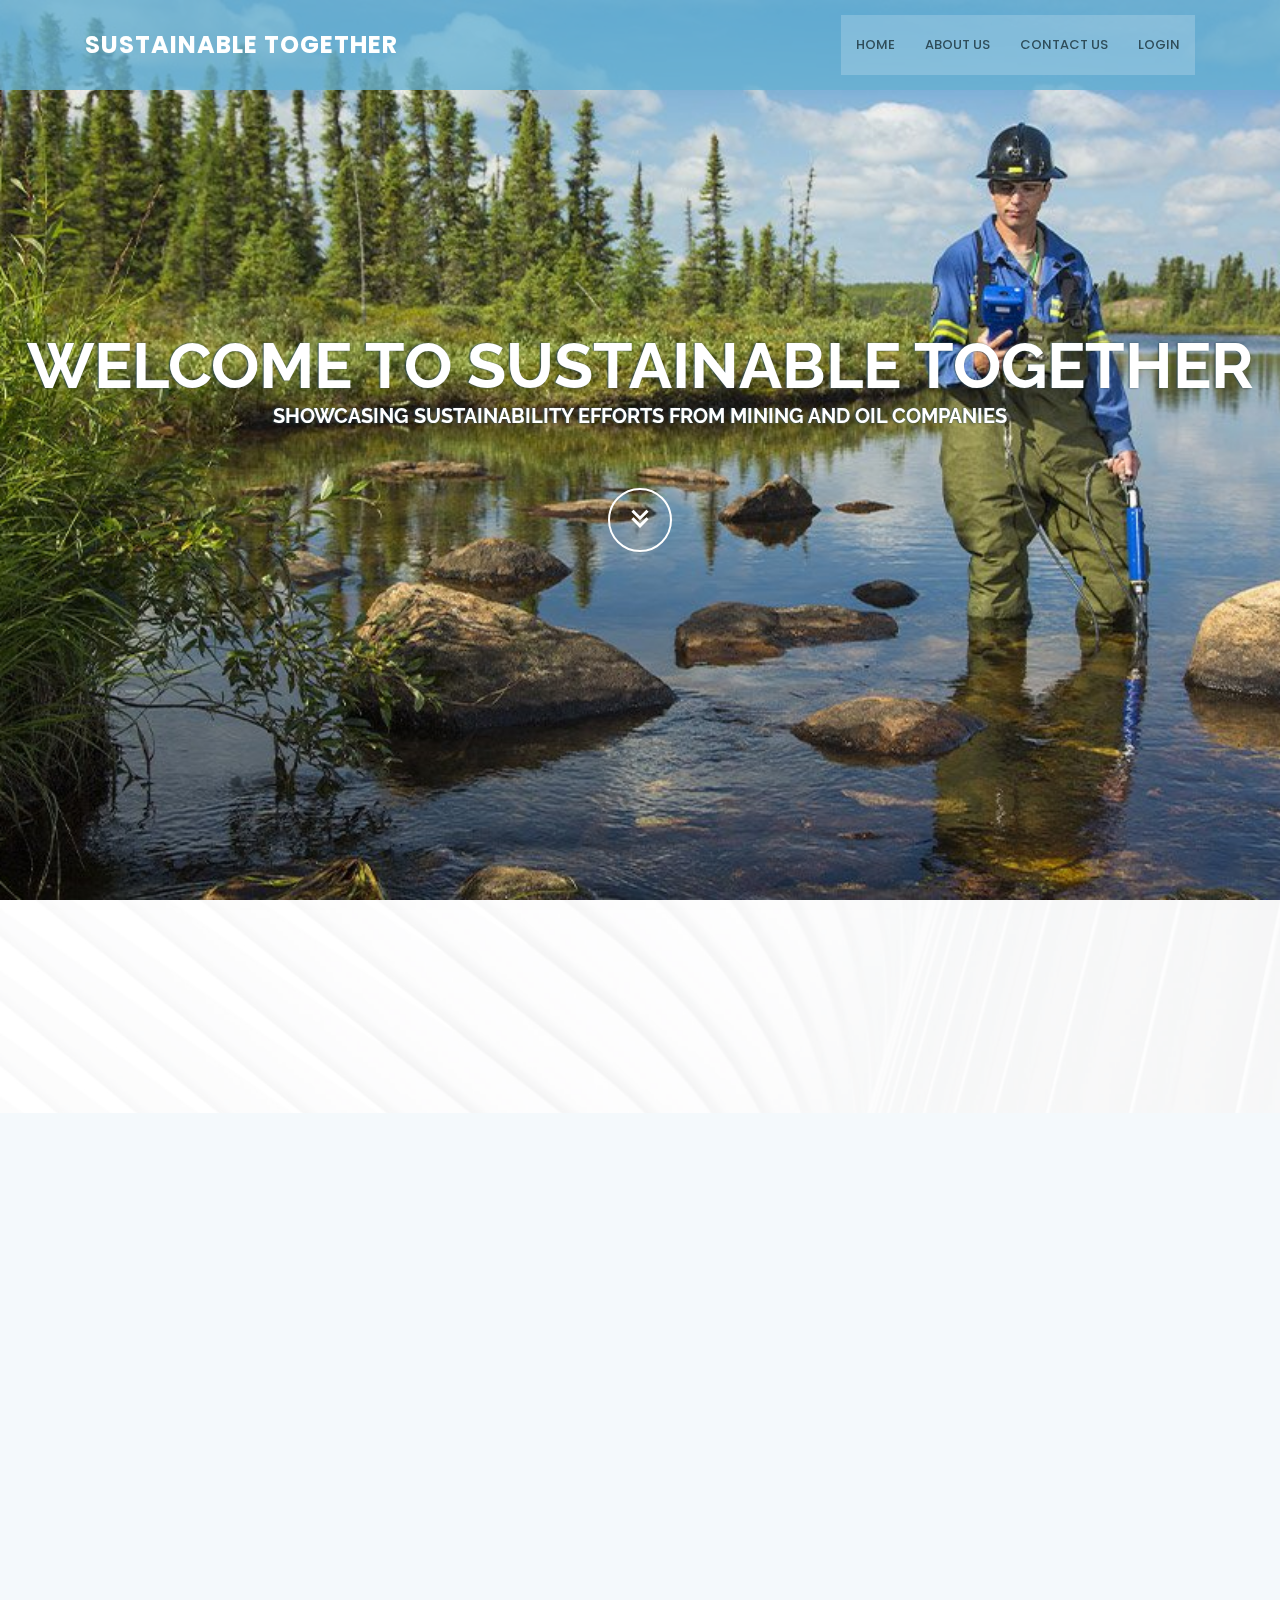
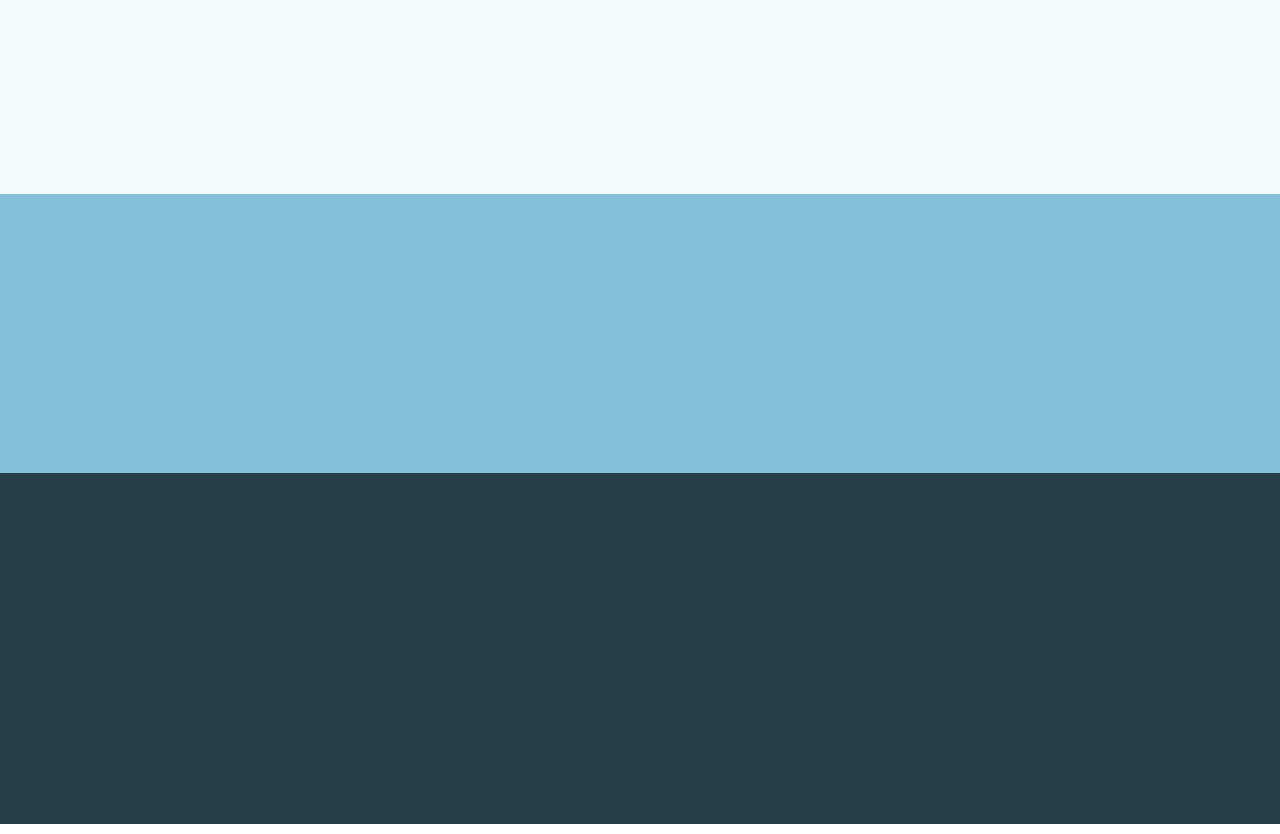
<file: index.html>
<!DOCTYPE html>
<html lang="en">

<head>
  <meta charset="utf-8">
  <meta content="width=device-width, initial-scale=1.0" name="viewport">

  <title>Sustainable Together</title>
  <meta content="" name="descriptison">
  <meta content="" name="keywords">

  <!-- Favicons -->
  <link href="assets/img/favicon.png" rel="icon">

  <!-- Google Fonts -->
  <link href="https://fonts.googleapis.com/css?family=Open+Sans:300,300i,400,400i,600,600i,700,700i|Raleway:300,300i,400,400i,500,500i,600,600i,700,700i|Poppins:300,300i,400,400i,500,500i,600,600i,700,700i" rel="stylesheet">

  <!-- Vendor CSS Files -->
  <link href="assets/vendor/bootstrap/css/bootstrap.min.css" rel="stylesheet">
  <link href="assets/vendor/icofont/icofont.min.css" rel="stylesheet">
  <link href="assets/vendor/boxicons/css/boxicons.min.css" rel="stylesheet">
  <link href="assets/vendor/venobox/venobox.css" rel="stylesheet">
  <link href="assets/vendor/owl.carousel/assets/owl.carousel.min.css" rel="stylesheet">
  <link href="assets/vendor/aos/aos.css" rel="stylesheet">
  <link href="assets/vendor/fontawesome/css/all.css" rel="stylesheet">

  <!-- Template Main CSS File -->
  <link href="assets/css/style.css" rel="stylesheet">
  <link href="assets/css/home.css" rel="stylesheet">

</head>

<body>

  <!-- ======= Header ======= -->
  <header id="header" class="fixed-top ">
    <div class="container d-flex align-items-center">

        <div class="logo mr-auto">
            <h1 class="text-light"><a href="index.html"><span>Sustainable Together</span></a></h1>
            <!-- Uncomment below if you prefer to use an image logo -->
            <!-- <a href="index.html"><img src="assets/img/logo.png" alt="" class="img-fluid"></a>-->
        </div>

        <nav class="nav-menu d-none d-lg-block">
            <ul>
                <li><a href="index.html">Home</a></li>
                <li><a href="about.html">About Us</a></li>
                <li><a href="contact.html">Contact Us</a></li>
                <li><a href="login.html">Login</a></li>
            </ul>
        </nav><!-- .nav-menu -->

    </div>
  </header><!-- End Header -->

  <!-- ======= Hero Section ======= -->
  <section id="hero">
    <div class="hero-container" data-aos="fade-up">
      <h1>Welcome to Sustainable Together</h1>
      <h2>Showcasing sustainability efforts from mining and oil companies</h2>
      <a href="#about" class="btn-get-started scrollto"><i class="bx bx-chevrons-down"></i></a>
    </div>
  </section><!-- End Hero -->

  <main id="main">

    <!-- ======= Company List Section ======= -->
    <section id="companies" class="about companies">
      <div class="container" data-aos="zoom-in">
        <h2 class="py-2 text-center">Company Search</h2>
        <form class="form-inline mx-auto w-75">
          <i class="fas fa-search col-1 text-right" aria-hidden="true"></i>
          <input class="form-control form-control-sm col-11 w-100" type="text" placeholder="Search"
            aria-label="Search">
        </form>
      </div>
    </section><!-- End Company Search Section -->

   <!-- ======= Company List Section ======= -->
   <section id="contact" class="contact section-bg">
    <div class="container">

      <div class="section-title" data-aos="fade-in" data-aos-delay="100">
        <h2>Featured Companies:</h2>
        <p>Below are the featured companies that provide world-leading sustainable initiatives</p>
      </div>
      
      <div class="row" data-aos="fade-up" data-aos-delay="100">
        <div class="col-lg-6">
          <div class="info-box mb-4">
            <!-- <i class="bx bx-map"></i> -->
            <!-- <h3>Teck Resources</h3> -->
            <a href="teck.html">
              <img height=75px; src="assets/img/teck/teck-logo.png" alt="">
            </a>
              <p>Teck has grown into one of the world’s leading diversified natural resource companies, committed to responsible mining and mineral development. </p>
          </div>
        </div>
        
          <div class="col-lg-6">
            <div class="info-box mb-4">
              <!-- <i class="bx bx-map"></i>
              <h3>Teck Resources</h3> -->
              <a href="newmont.html">
                <img height=75px; src="assets/img/newmont/newmont-logo.jpg" alt="">
              </a>
              <p>Newmont is the world's leading gold company and a producer of copper, silver, zinc and lead.</p>
            </div>
          </div>

          <div class="col-lg-6">
              <div class="info-box mb-4">
                <!-- <i class="bx bx-map"></i> -->
                <!-- <h3>Teck Resources</h3> -->
                <a href="barrick.html">
                  <img height=75px; src="assets/img/barrick/barrick-logo.svg" alt="">
                </a>
                <p>Barrick Gold Corporation is a mining company that produces gold and copper with 16 operating sites in 13 countries. It is headquartered in Toronto, Ontario, Canada. </p>
              </div>
            </div>
            
              <div class="col-lg-6">
                <div class="info-box mb-4">
                  <!-- <i class="bx bx-map"></i>
                  <h3>Teck Resources</h3> -->
                  <a href="suncor.html">
                    <img height=75px; src="assets/img/suncor/suncor_logo.png" alt="">
                  </a>
                  <p>Suncor is a unique and sustainable energy company dedicated to vigorous growth in worldwide markets through meeting or exceeding the changing expectations.</p>
                </div>
              </div>



      </div>

      

    </div>
  </section><!-- End Contact Section -->

    <!-- ======= Registration Section ======= -->
    <section id="cta" class="cta">
      <div class="container" data-aos="zoom-in">

        <div class="text-center">
          <h3>Interested in posting your company here?</h3>
          <p> The world's largest mining and oil & gas companies are posting their sustainability initiatives on our website to showcase their unique sustainable practices. Create your page today! </p>
          <a class="cta-btn" href="contact.html">Register to be published</a>
        </div>

      </div>
    </section><!-- End Registration Section -->

  </main><!-- End #main -->

  <!-- ======= Footer ======= -->
  <footer id="footer">
    <div class="footer-top">
        <div class="container">
            <div class="row">

                <div class="col-lg-2 col-md-6 footer-links" data-aos="fade-up" data-aos-delay="150">
                    <h4>Site Navigation Links</h4>
                    <ul>
                        <li><i class="bx bx-chevron-right"></i> <a href="index.html">Home</a></li>
                        <li><i class="bx bx-chevron-right"></i> <a href="about.html">About Us</a></li>
                        <li><i class="bx bx-chevron-right"></i> <a href="contact.html">Contact Us</a></li>
                        <li><i class="bx bx-chevron-right"></i> <a href="login.html">Login</a></li>
                    </ul>
                </div>
            </div>
        </div>
    </div>
  </footer><!-- End Footer -->

  <a href="#" class="back-to-top"><i class="icofont-simple-up"></i></a>

  <!-- Vendor JS Files -->
  <script src="assets/vendor/jquery/jquery.min.js"></script>
  <script src="assets/vendor/bootstrap/js/bootstrap.bundle.min.js"></script>
  <script src="assets/vendor/jquery.easing/jquery.easing.min.js"></script>
  <script src="assets/vendor/php-email-form/validate.js"></script>
  <script src="assets/vendor/waypoints/jquery.waypoints.min.js"></script>
  <script src="assets/vendor/counterup/counterup.min.js"></script>
  <script src="assets/vendor/isotope-layout/isotope.pkgd.min.js"></script>
  <script src="assets/vendor/venobox/venobox.min.js"></script>
  <script src="assets/vendor/owl.carousel/owl.carousel.min.js"></script>
  <script src="assets/vendor/aos/aos.js"></script>

  <!-- Template Main JS File -->
  <script src="assets/js/main.js"></script>

</body>

</html>
</file>
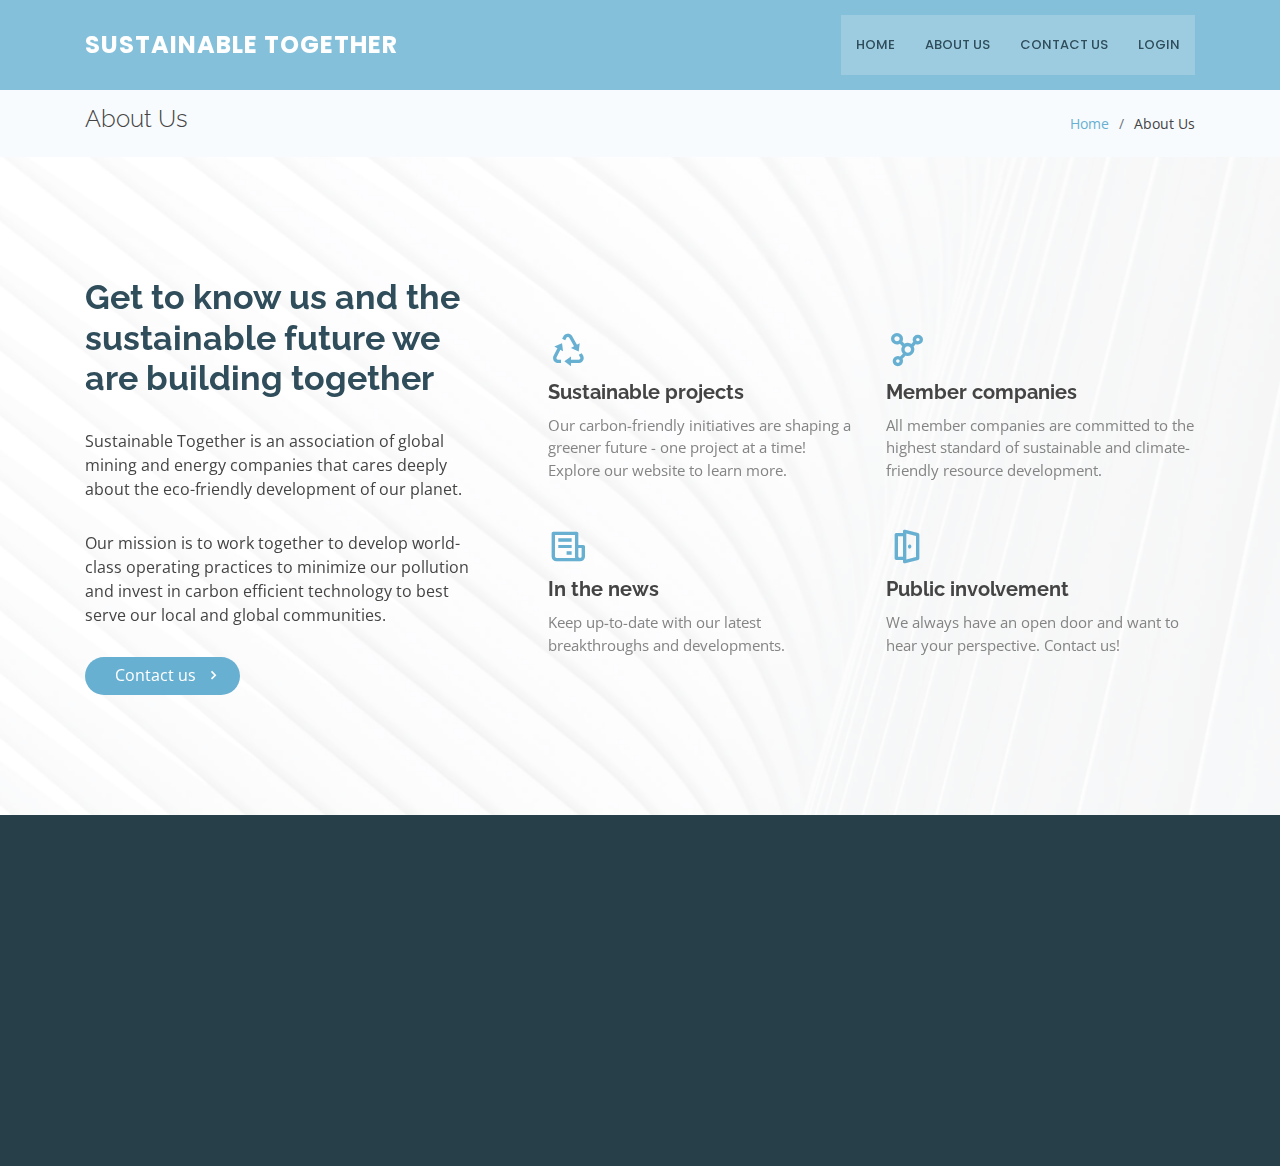
<file: about.html>
<!DOCTYPE html>
<html lang="en">

<head>
    <meta charset="utf-8">
    <meta content="width=device-width, initial-scale=1.0" name="viewport">

    <title>Inner Page - Squadfree Bootstrap Template</title>
    <meta content="" name="descriptison">
    <meta content="" name="keywords">

    <!-- Favicons -->
    <link href="assets/img/favicon.png" rel="icon">

    <!-- Google Fonts -->
    <link
        href="https://fonts.googleapis.com/css?family=Open+Sans:300,300i,400,400i,600,600i,700,700i|Raleway:300,300i,400,400i,500,500i,600,600i,700,700i|Poppins:300,300i,400,400i,500,500i,600,600i,700,700i"
        rel="stylesheet">

    <!-- Vendor CSS Files -->
    <link href="assets/vendor/bootstrap/css/bootstrap.min.css" rel="stylesheet">
    <link href="assets/vendor/icofont/icofont.min.css" rel="stylesheet">
    <link href="assets/vendor/boxicons/css/boxicons.min.css" rel="stylesheet">
    <link href="assets/vendor/venobox/venobox.css" rel="stylesheet">
    <link href="assets/vendor/owl.carousel/assets/owl.carousel.min.css" rel="stylesheet">
    <link href="assets/vendor/aos/aos.css" rel="stylesheet">

    <!-- Template Main CSS File -->
    <link href="assets/css/style.css" rel="stylesheet">

</head>

<body>

    <!-- ======= Header ======= -->
    <header id="header" class="fixed-top ">
        <div class="container d-flex align-items-center">

            <div class="logo mr-auto">
                <h1 class="text-light"><a href="index.html"><span>Sustainable Together</span></a></h1>
                <!-- Uncomment below if you prefer to use an image logo -->
                <!-- <a href="index.html"><img src="assets/img/logo.png" alt="" class="img-fluid"></a>-->
            </div>

            <nav class="nav-menu d-none d-lg-block">
                <ul>
                    <li><a href="index.html">Home</a></li>
                    <li><a href="about.html">About Us</a></li>
                    <li><a href="contact.html">Contact Us</a></li>
                    <li><a href="login.html">Login</a></li>
                </ul>
            </nav><!-- .nav-menu -->

        </div>
    </header><!-- End Header -->

    <main id="main">

        <!-- ======= Breadcrumbs Section ======= -->
        <section class="breadcrumbs">
            <div class="container">

                <div class="d-flex justify-content-between align-items-center">
                    <h2>About Us</h2>
                    <ol>
                        <li><a href="index.html">Home</a></li>
                        <li>About Us</li>
                    </ol>
                </div>

            </div>
        </section><!-- End Breadcrumbs Section -->

        <!-- ======= About Section ======= -->
        <section id="about" class="about">
            <div class="container">

                <div class="row no-gutters">
                    <div class="content col-xl-5 d-flex align-items-stretch" data-aos="fade-up">
                        <div class="content">
                            <h3>Get to know us and the sustainable future we are building together</h3>
                            <p>
                                Sustainable Together is an association of global mining and energy companies
                                that cares deeply about the eco-friendly development of our planet.
                            </p>
                            <p>
                                Our mission is to work together to develop world-class operating practices to
                                minimize our pollution and invest in carbon efficient technology to best serve our
                                local and global communities.
                            </p>
                            <a href="contact.html" class="about-btn">Contact us <i class="bx bx-chevron-right"></i></a>
                        </div>
                    </div>
                    <div class="col-xl-7 d-flex align-items-stretch">
                        <div class="icon-boxes d-flex flex-column justify-content-center">
                            <div class="row">
                                <div class="col-md-6 icon-box" data-aos="fade-up" data-aos-delay="200">
                                    <i class="bx bx-recycle"></i>
                                    <h4>Sustainable projects</h4>
                                    <p> Our carbon-friendly initiatives are shaping a
                                        greener future - one project at a time! Explore our website
                                        to learn more.
                                    </p>
                                </div>
                                <div class="col-md-6 icon-box" data-aos="fade-up" data-aos-delay="300">
                                    <i class="bx bx-network-chart"></i>
                                    <h4>Member companies</h4>
                                    <p> All member companies are committed to the highest standard of
                                        sustainable and climate-friendly resource development.
                                    </p>
                                </div>
                                <div class="col-md-6 icon-box" data-aos="fade-up" data-aos-delay="100">
                                    <i class="bx bx-receipt"></i>
                                    <h4>In the news</h4>
                                    <p>Keep up-to-date with our latest breakthroughs and developments.</p>
                                </div>
                                <div class="col-md-6 icon-box" data-aos="fade-up" data-aos-delay="400">
                                    <i class="bx bx-door-open"></i>
                                    <h4>Public involvement</h4>
                                    <p>We always have an open door and want to hear your perspective. Contact us!</p>
                                </div>
                            </div>
                        </div><!-- End .content-->
                    </div>
                </div>

            </div>
        </section><!-- End About Section -->

        <!-- ======= Footer ======= -->
        <footer id="footer">
            <div class="footer-top">
                <div class="container">
                    <div class="row">

                        <div class="col-lg-2 col-md-6 footer-links" data-aos="fade-up" data-aos-delay="150">
                            <h4>Site Navigation Links</h4>
                            <ul>
                                <li><i class="bx bx-chevron-right"></i> <a href="index.html">Home</a></li>
                                <li><i class="bx bx-chevron-right"></i> <a href="about.html">About Us</a></li>
                                <li><i class="bx bx-chevron-right"></i> <a href="contact.html">Contact Us</a></li>
                                <li><i class="bx bx-chevron-right"></i> <a href="login.html">Login</a></li>
                            </ul>
                        </div>
                    </div>
                </div>
            </div>

        </footer><!-- End Footer -->

        <a href="#" class="back-to-top"><i class="icofont-simple-up"></i></a>

        <!-- Vendor JS Files -->
        <script src="assets/vendor/jquery/jquery.min.js"></script>
        <script src="assets/vendor/bootstrap/js/bootstrap.bundle.min.js"></script>
        <script src="assets/vendor/jquery.easing/jquery.easing.min.js"></script>
        <script src="assets/vendor/php-email-form/validate.js"></script>
        <script src="assets/vendor/waypoints/jquery.waypoints.min.js"></script>
        <script src="assets/vendor/counterup/counterup.min.js"></script>
        <script src="assets/vendor/isotope-layout/isotope.pkgd.min.js"></script>
        <script src="assets/vendor/venobox/venobox.min.js"></script>
        <script src="assets/vendor/owl.carousel/owl.carousel.min.js"></script>
        <script src="assets/vendor/aos/aos.js"></script>

        <!-- Template Main JS File -->
        <script src="assets/js/main.js"></script>

</body>

</html>
</file>
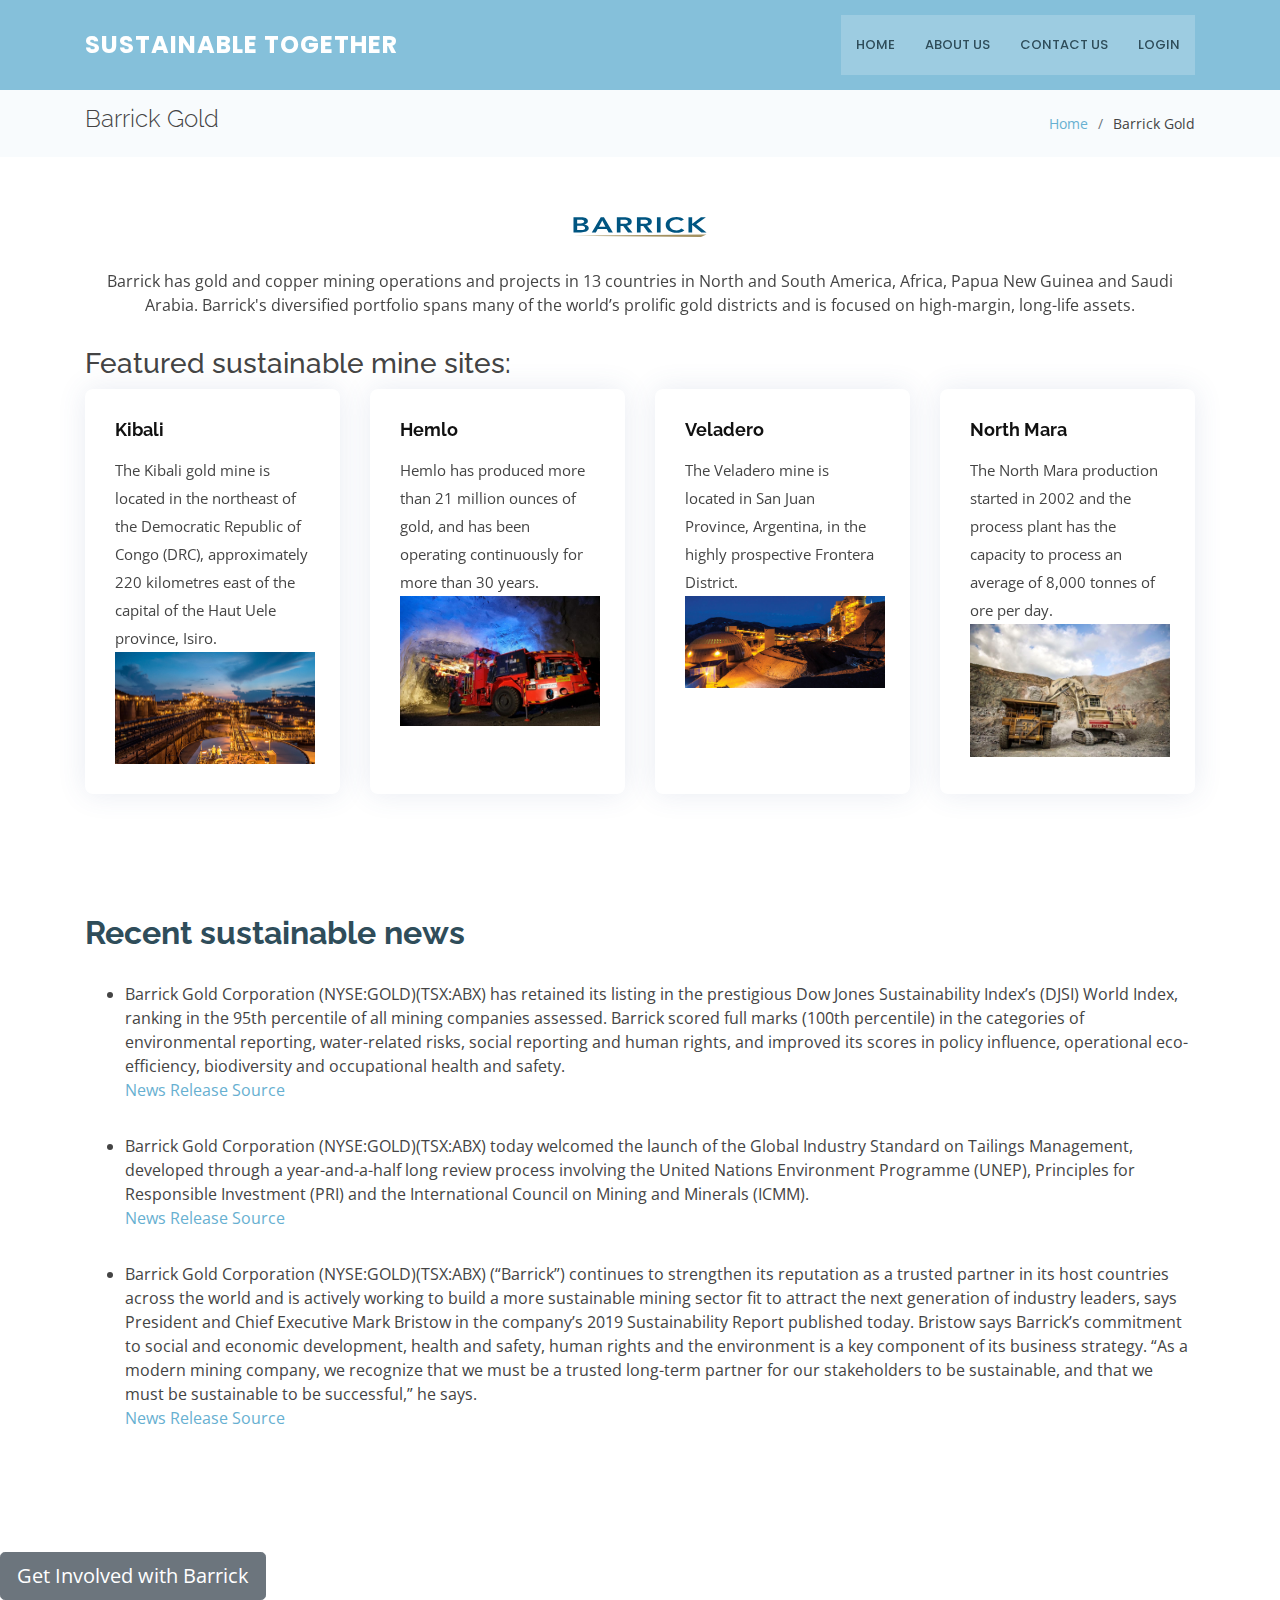
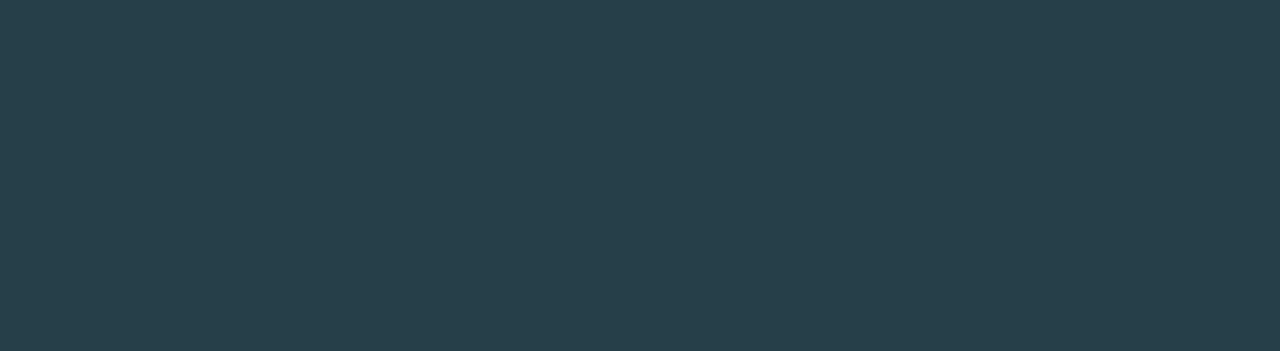
<file: barrick.html>
<!DOCTYPE html>
<html lang="en">

<head>
  <meta charset="utf-8">
  <meta content="width=device-width, initial-scale=1.0" name="viewport">

  <title>Sustainable Together - Barrick Gold</title>
  <meta content="" name="descriptison">
  <meta content="" name="keywords">

  <!-- Favicons -->
  <link href="assets/img/favicon.png" rel="icon">

  <!-- Google Fonts -->
  <link
    href="https://fonts.googleapis.com/css?family=Open+Sans:300,300i,400,400i,600,600i,700,700i|Raleway:300,300i,400,400i,500,500i,600,600i,700,700i|Poppins:300,300i,400,400i,500,500i,600,600i,700,700i"
    rel="stylesheet">

  <!-- Vendor CSS Files -->
  <link href="assets/vendor/bootstrap/css/bootstrap.min.css" rel="stylesheet">
  <link href="assets/vendor/icofont/icofont.min.css" rel="stylesheet">
  <link href="assets/vendor/boxicons/css/boxicons.min.css" rel="stylesheet">
  <link href="assets/vendor/venobox/venobox.css" rel="stylesheet">
  <link href="assets/vendor/owl.carousel/assets/owl.carousel.min.css" rel="stylesheet">
  <link href="assets/vendor/aos/aos.css" rel="stylesheet">

  <!-- Template Main CSS File -->
  <link href="assets/css/style.css" rel="stylesheet">
  <link href="assets/css/company-page.css" rel="stylesheet">

</head>

<body>

  <!-- ======= Header ======= -->
  <header id="header" class="fixed-top ">
    <div class="container d-flex align-items-center">

      <div class="logo mr-auto">
        <h1 class="text-light"><a href="index.html"><span>Sustainable Together</span></a></h1>
        <!-- Uncomment below if you prefer to use an image logo -->
        <!-- <a href="index.html"><img src="assets/img/logo.png" alt="" class="img-fluid"></a>-->
      </div>

      <nav class="nav-menu d-none d-lg-block">
        <ul>
          <li><a href="index.html">Home</a></li>
          <li><a href="about.html">About Us</a></li>
          <li><a href="contact.html">Contact Us</a></li>
          <li><a href="login.html">Login</a></li>
        </ul>
      </nav><!-- .nav-menu -->

    </div>
  </header><!-- End Header -->

  <main id="main">


    <!-- ======= Breadcrumbs Section ======= -->
    <section class="breadcrumbs">
      <div class="container">

        <div class="d-flex justify-content-between align-items-center">
          <h2>Barrick Gold</h2>
          <ol>
            <li><a href="index.html">Home</a></li>
            <li>Barrick Gold</li>
          </ol>
        </div>

      </div>
    </section><!-- End Breadcrumbs Section -->

    <!-- ======= Features Mines Section ======= -->
    <section id="services" class="services">
      <div class="container">

        <div class="section-title" data-aos="fade-in" data-aos-delay="100">
          <img class="main-logo" src="assets/img/barrick/barrick-logo.svg">
          <p>Barrick has gold and copper mining operations and projects in 13 countries in North and South America,
            Africa, Papua New Guinea and Saudi Arabia. Barrick's diversified portfolio spans many of the world’s
            prolific gold districts and is focused on high-margin, long-life assets.</p>
        </div>
        <h3>Featured sustainable mine sites:</h3>
        <div class="row">
          <div class="col-md-6 col-lg-3 d-flex align-items-stretch mb-5 mb-lg-0">
            <div class="icon-box" data-aos="fade-up">
              <!-- <div class="icon"><i class="bx bxl-dribbble"></i></div> -->
              <h4 class="title"><a href="">Kibali</a></h4>
              <p class="description">The Kibali gold mine is located in the northeast of the Democratic Republic of
                Congo (DRC), approximately 220 kilometres east of the capital of the Haut Uele province, Isiro.</p>
              <img src="assets/img/barrick/kibali.jpg" width="200px">
            </div>
          </div>

          <div class="col-md-6 col-lg-3 d-flex align-items-stretch mb-5 mb-lg-0">
            <div class="icon-box" data-aos="fade-up" data-aos-delay="100">
              <!-- <div class="icon"><i class="bx bx-file"></i></div> -->
              <h4 class="title"><a href="">Hemlo</a></h4>
              <p class="description">Hemlo has produced more than 21 million ounces of gold, and has been operating
                continuously for more than 30 years.</p>
              <img src="assets/img/barrick/hemlo.jpg" width="200px">
            </div>
          </div>

          <div class="col-md-6 col-lg-3 d-flex align-items-stretch mb-5 mb-lg-0">
            <div class="icon-box" data-aos="fade-up" data-aos-delay="200">
              <!-- <div class="icon"><i class="bx bx-tachometer"></i></div> -->
              <h4 class="title"><a href="">Veladero</a></h4>
              <p class="description">The Veladero mine is located in San Juan Province, Argentina, in the highly
                prospective Frontera District. </p>
              <img src="assets/img/barrick/veladero.jpg" width="200px">
            </div>
          </div>

          <div class="col-md-6 col-lg-3 d-flex align-items-stretch mb-5 mb-lg-0">
            <div class="icon-box" data-aos="fade-up" data-aos-delay="300">
              <!-- <div class="icon"><i class="bx bx-world"></i></div> -->
              <h4 class="title"><a href="">North Mara</a></h4>
              <p class="description">The North Mara production started in 2002 and the process plant has the capacity to
                process an average of 8,000 tonnes of ore per day.</p>
              <img src="assets/img/barrick/mara.jpg" width="200px">
            </div>
          </div>

        </div>

      </div>
    </section><!-- End Featured Mines Section -->

    <!-- ======= Features Sustainable News Section ======= -->
    <section id="services" class="services">
      <div class="container">

        <div class="news">
          <h2>Recent sustainable news</h2>
          <ul>
            <div class="release">
              <li>Barrick Gold Corporation (NYSE:GOLD)(TSX:ABX) has retained its listing in the prestigious Dow Jones
                Sustainability Index’s (DJSI) World Index, ranking in the 95th percentile of all mining companies
                assessed. Barrick scored full marks (100th percentile) in the categories of environmental reporting,
                water-related risks, social reporting and human rights, and improved its scores in policy influence,
                operational eco-efficiency, biodiversity and occupational health and safety. </li>
              <a
                href="https://www.barrick.com/English/news/news-details/2020/barrick-listed-again-in-dow-jones-sustainability-index/default.aspx">News
                Release Source</a>
            </div>

            <div class="release">
              <li>Barrick Gold Corporation (NYSE:GOLD)(TSX:ABX) today welcomed the launch of the Global Industry
                Standard on Tailings Management, developed through a year-and-a-half long review process involving the
                United Nations Environment Programme (UNEP), Principles for Responsible Investment (PRI) and the
                International Council on Mining and Minerals (ICMM).</li>
              <a
                href="https://www.barrick.com/English/news/news-details/2020/barrick-lauds-launch-of-global-tailings-management-standard/default.aspx">News
                Release Source</a>
            </div>

            <div class="release">
              <li>Barrick Gold Corporation (NYSE:GOLD)(TSX:ABX) (“Barrick”) continues to strengthen its reputation as a
                trusted partner in its host countries across the world and is actively working to build a more
                sustainable mining sector fit to attract the next generation of industry leaders, says President and
                Chief Executive Mark Bristow in the company’s 2019 Sustainability Report published today. Bristow says
                Barrick’s commitment to social and economic development, health and safety, human rights and the
                environment is a key component of its business strategy. “As a modern mining company, we recognize that
                we must be a trusted long-term partner for our stakeholders to be sustainable, and that we must be
                sustainable to be successful,” he says. </li>
              <a
                href="https://www.barrick.com/English/news/news-details/2020/barrick-sustainability-report-highlights-commitment-to-esg/default.aspx">News
                Release Source</a>
            </div>

          </ul>
        </div>

      </div>
    </section><!-- End Sustainable News Section -->


    <!-- Contact Us Link -->
    <button type="button" class="btn btn-secondary btn-lg">Get Involved with Barrick</button>
    <!-- End Contact Us Link -->

  </main><!-- End #main -->

  <!-- ======= Footer ======= -->
  <footer id="footer">
    <div class="footer-top">
      <div class="container">
        <div class="row">

          <div class="col-lg-2 col-md-6 footer-links" data-aos="fade-up" data-aos-delay="150">
            <h4>Site Navigation Links</h4>
            <ul>
              <li><i class="bx bx-chevron-right"></i> <a href="index.html">Home</a></li>
              <li><i class="bx bx-chevron-right"></i> <a href="about.html">About Us</a></li>
              <li><i class="bx bx-chevron-right"></i> <a href="contact.html">Contact Us</a></li>
              <li><i class="bx bx-chevron-right"></i> <a href="login.html">Login</a></li>
            </ul>
          </div>
        </div>
      </div>
    </div>

  </footer><!-- End Footer -->

  <a href="#" class="back-to-top"><i class="icofont-simple-up"></i></a>

  <!-- Vendor JS Files -->
  <script src="assets/vendor/jquery/jquery.min.js"></script>
  <script src="assets/vendor/bootstrap/js/bootstrap.bundle.min.js"></script>
  <script src="assets/vendor/jquery.easing/jquery.easing.min.js"></script>
  <script src="assets/vendor/php-email-form/validate.js"></script>
  <script src="assets/vendor/waypoints/jquery.waypoints.min.js"></script>
  <script src="assets/vendor/counterup/counterup.min.js"></script>
  <script src="assets/vendor/isotope-layout/isotope.pkgd.min.js"></script>
  <script src="assets/vendor/venobox/venobox.min.js"></script>
  <script src="assets/vendor/owl.carousel/owl.carousel.min.js"></script>
  <script src="assets/vendor/aos/aos.js"></script>

  <!-- Template Main JS File -->
  <script src="assets/js/main.js"></script>

</body>

</html>
</file>
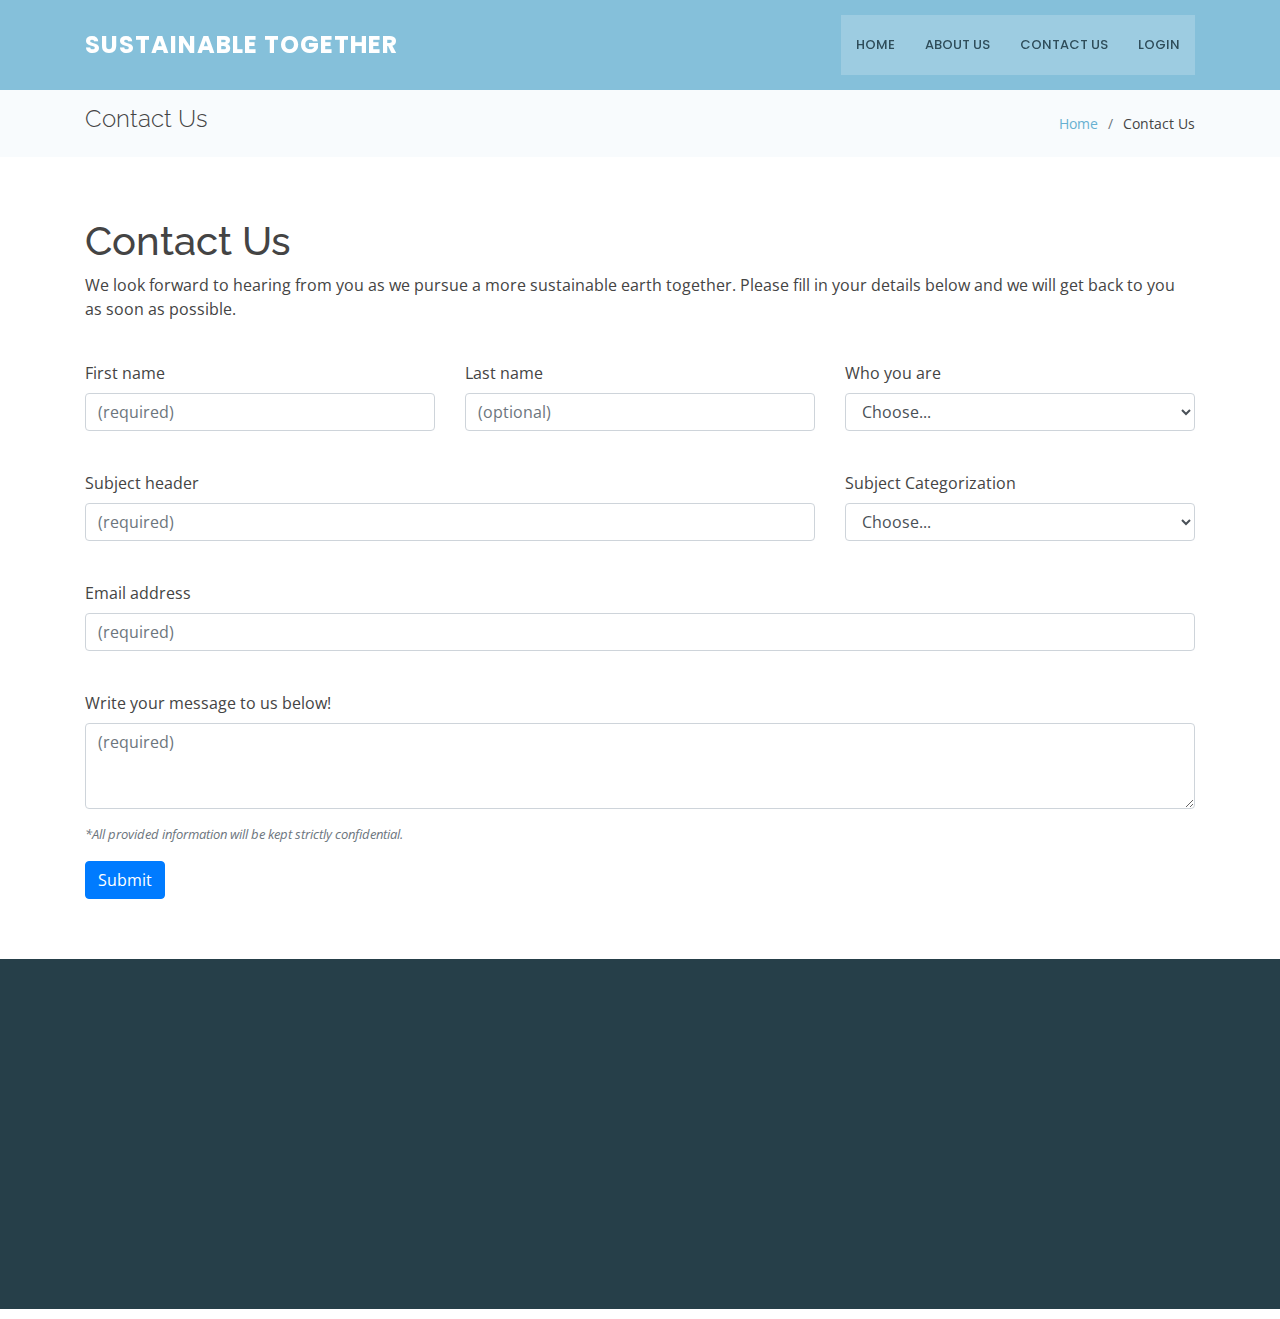
<file: contact.html>
<!DOCTYPE html>
<html lang="en">

<head>
  <meta charset="utf-8">
  <meta content="width=device-width, initial-scale=1.0" name="viewport">

  <title>Inner Page - Squadfree Bootstrap Template</title>
  <meta content="" name="descriptison">
  <meta content="" name="keywords">

  <!-- Favicons -->
  <link href="assets/img/favicon.png" rel="icon">

  <!-- Google Fonts -->
  <link
    href="https://fonts.googleapis.com/css?family=Open+Sans:300,300i,400,400i,600,600i,700,700i|Raleway:300,300i,400,400i,500,500i,600,600i,700,700i|Poppins:300,300i,400,400i,500,500i,600,600i,700,700i"
    rel="stylesheet">

  <!-- Vendor CSS Files -->
  <link href="assets/vendor/bootstrap/css/bootstrap.min.css" rel="stylesheet">
  <link href="assets/vendor/icofont/icofont.min.css" rel="stylesheet">
  <link href="assets/vendor/boxicons/css/boxicons.min.css" rel="stylesheet">
  <link href="assets/vendor/venobox/venobox.css" rel="stylesheet">
  <link href="assets/vendor/owl.carousel/assets/owl.carousel.min.css" rel="stylesheet">
  <link href="assets/vendor/aos/aos.css" rel="stylesheet">

  <!-- Template Main CSS File -->
  <link href="assets/css/style-contactus.css" rel="stylesheet">

</head>

<body>

  <!-- ======= Header ======= -->
  <header id="header" class="fixed-top ">
    <div class="container d-flex align-items-center">

      <div class="logo mr-auto">
        <h1 class="text-light"><a href="index.html"><span>Sustainable Together</span></a></h1>
        <!-- Uncomment below if you prefer to use an image logo -->
        <!-- <a href="index.html"><img src="assets/img/logo.png" alt="" class="img-fluid"></a>-->
      </div>

      <nav class="nav-menu d-none d-lg-block">
        <ul>
          <li><a href="index.html">Home</a></li>
          <li><a href="about.html">About Us</a></li>
          <li><a href="contact.html">Contact Us</a></li>
          <li><a href="login.html">Login</a></li>
        </ul>
      </nav><!-- .nav-menu -->

    </div>
  </header><!-- End Header -->

  <main id="main">

    <!-- ======= Breadcrumbs Section ======= -->
    <section class="breadcrumbs">
      <div class="container">

        <div class="d-flex justify-content-between align-items-center">
          <h2>Contact Us</h2>
          <ol>
            <li><a href="index.html">Home</a></li>
            <li>Contact Us</li>
          </ol>
        </div>
      </div>
    </section><!-- End Breadcrumbs Section -->

    <section class="inner-page">
      <div class="container">
        <h1>Contact Us</h1>
        <p>
          We look forward to hearing from you as we pursue a more sustainable earth together. Please fill in
          your details below and we will get back to you as soon as possible.
        </p><br>
      
        <form class="mx-auto w-100">
          <div class="row">
            <div class="col">
              <label for="name">First name</label>
              <input type="text" class="form-control" id="name" placeholder="(required)" name="c_name" required>
            </div>
            <div class="col">
              <label for="name">Last name</label>
              <input type="text" class="form-control" id="name" placeholder="(optional)" name="c_lname" required>
            </div>
            <div class="form-group col-md-4">
              <label for="who?">Who you are</label>
              <select id="who?" class="form-control" name="who?" required>
                <option selected>Choose...</option>
                <option>Corporate Representative</option>
                <option>Individual Contributor</option>
              </select>
            </div>
          </div><br>
          <div class="row">
            <div class="col">
              <label for="subheader">Subject header</label>
              <input type="text" class="form-control" id="subheader" placeholder="(required)" name="c_fname" required>
            </div>
            <div class="form-group col-md-4">
              <label for="cat?">Subject Categorization</label>
              <select id="cat?" class="form-control" name="cat" required>
                <option selected>Choose...</option>
                <option>Request for company listing</option>
                <option>Project proposal</option>
                <option>Research contribution</option>
                <option>News update</option>
                <option>Others</option>
              </select>
            </div>
          </div><br>
          <div class="form-group">
            <label for="InputEmail1">Email address</label>
            <input type="email" class="form-control" id="InputEmail1" aria-describedby="emailHelp"
              placeholder="(required)" required name="c_email">
          </div><br>
          <div class="form-group">
            <label for="exampleFormControlTextarea1">Write your message to us below!</label>
            <textarea class="form-control" id="exampleFormControlTextarea1" rows="3" placeholder="(required)"
              required></textarea>
          </div>
          <p class="remarks">
            *All provided information will be kept strictly confidential.
          </p>
          <div class="buttons">
            <button type="submit" class="btn btn-primary">Submit</button>
          </div>
        </form>
      </div>
    </section>

  </main><!-- End #main -->

  <!-- ======= Footer ======= -->
  <footer id="footer">
    <div class="footer-top">
      <div class="container">
        <div class="row">

          <div class="col-lg-2 col-md-6 footer-links" data-aos="fade-up" data-aos-delay="150">
            <h4>Site Navigation Links</h4>
            <ul>
              <li><i class="bx bx-chevron-right"></i> <a href="index.html">Home</a></li>
              <li><i class="bx bx-chevron-right"></i> <a href="about.html">About Us</a></li>
              <li><i class="bx bx-chevron-right"></i> <a href="contact.html">Contact Us</a></li>
              <li><i class="bx bx-chevron-right"></i> <a href="login.html">Login</a></li>
            </ul>
          </div>
        </div>
      </div>
    </div>

  </footer><!-- End Footer -->

  <a href="#" class="back-to-top"><i class="icofont-simple-up"></i></a>

  <!-- Vendor JS Files -->
  <script src="assets/vendor/jquery/jquery.min.js"></script>
  <script src="assets/vendor/bootstrap/js/bootstrap.bundle.min.js"></script>
  <script src="assets/vendor/jquery.easing/jquery.easing.min.js"></script>
  <script src="assets/vendor/php-email-form/validate.js"></script>
  <script src="assets/vendor/waypoints/jquery.waypoints.min.js"></script>
  <script src="assets/vendor/counterup/counterup.min.js"></script>
  <script src="assets/vendor/isotope-layout/isotope.pkgd.min.js"></script>
  <script src="assets/vendor/venobox/venobox.min.js"></script>
  <script src="assets/vendor/owl.carousel/owl.carousel.min.js"></script>
  <script src="assets/vendor/aos/aos.js"></script>

  <!-- Template Main JS File -->
  <script src="assets/js/main.js"></script>

</body>

</html>
</file>
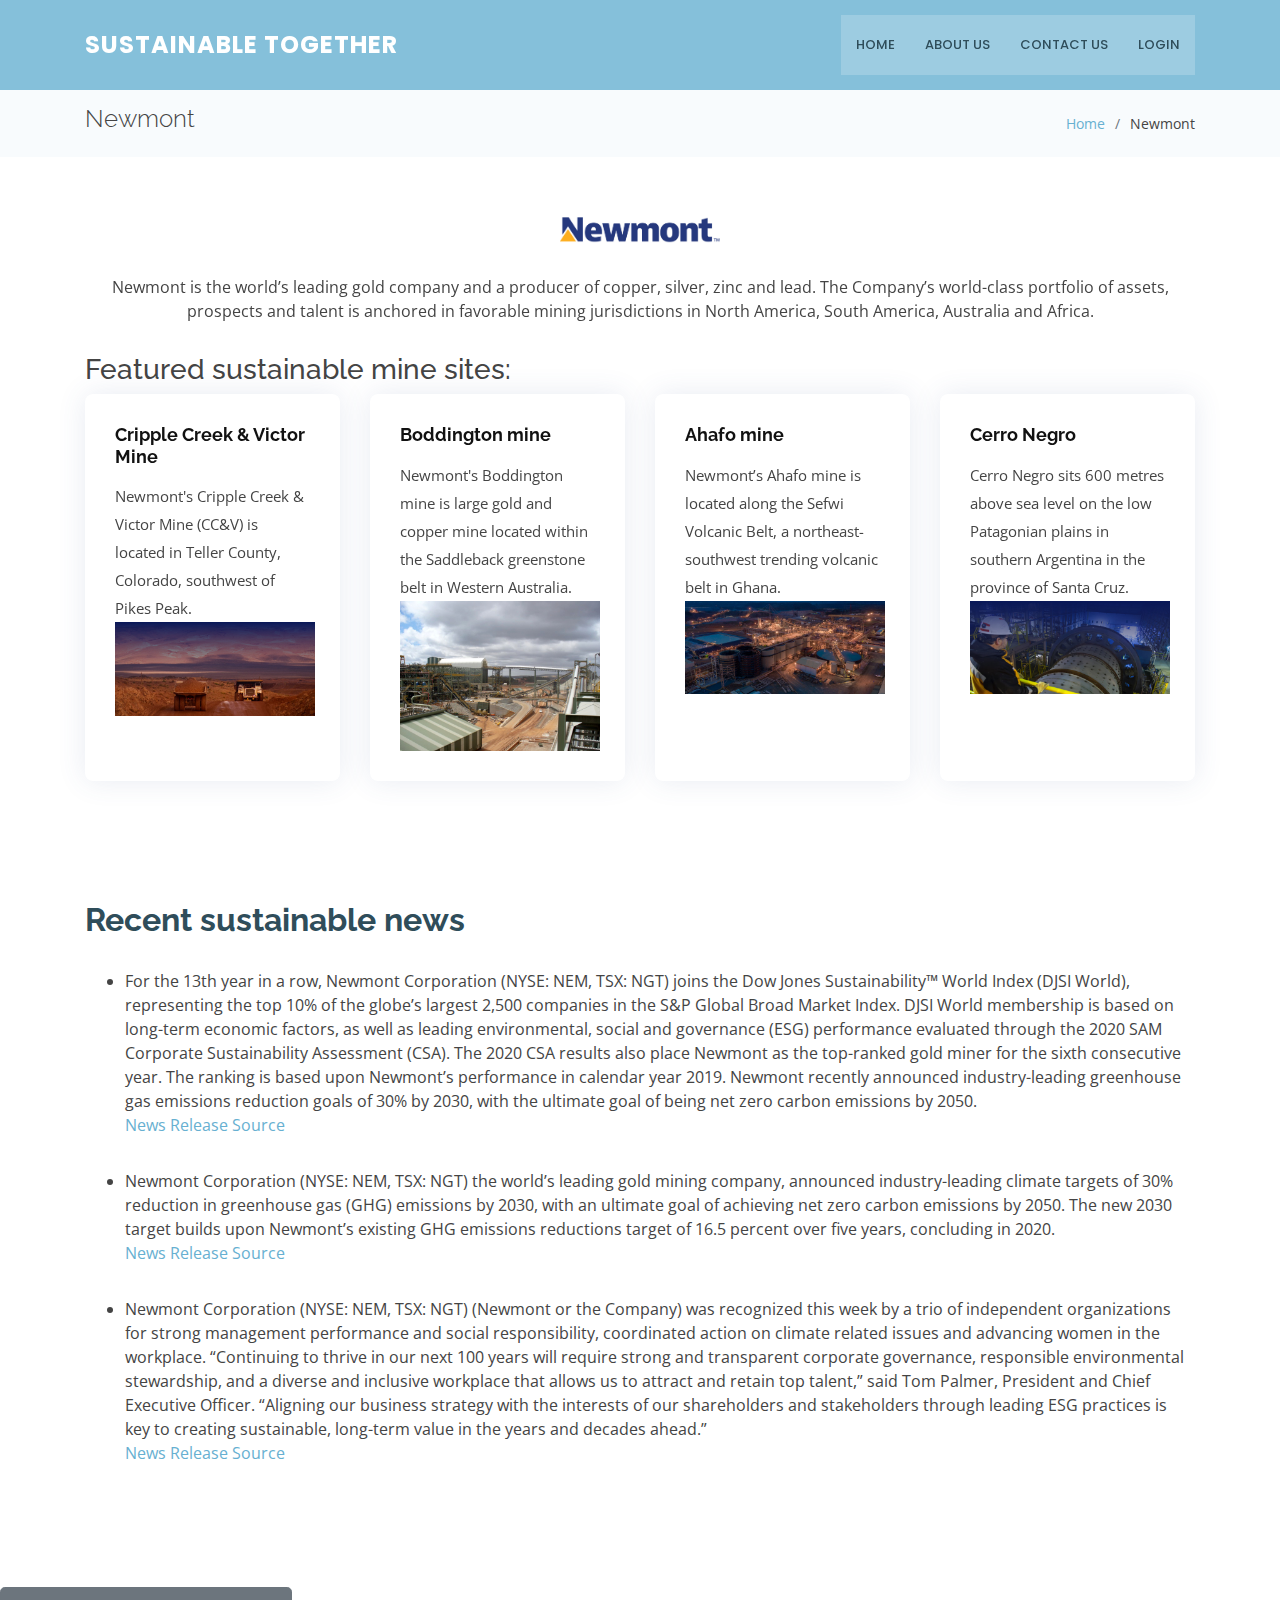
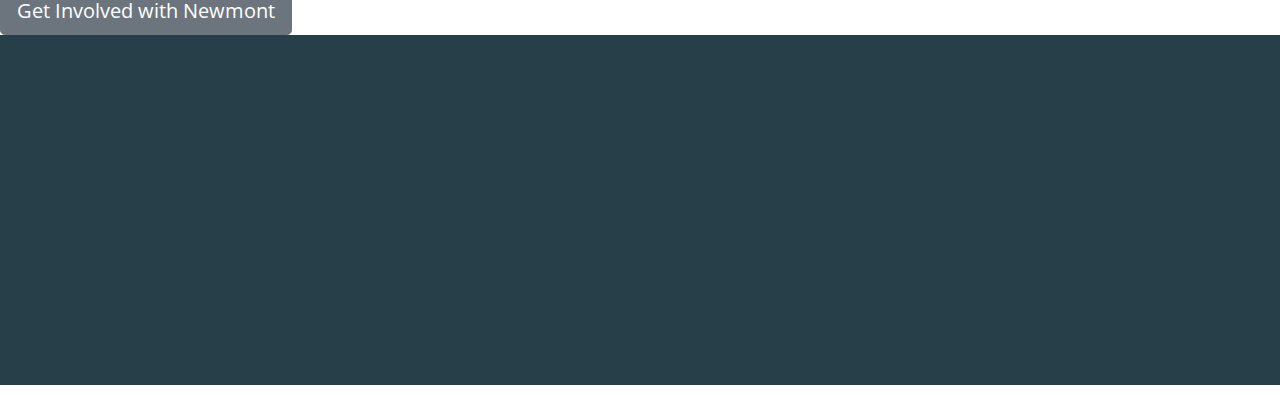
<file: newmont.html>
<!DOCTYPE html>
<html lang="en">

<head>
  <meta charset="utf-8">
  <meta content="width=device-width, initial-scale=1.0" name="viewport">

  <title>Sustainable Together - Newmont</title>
  <meta content="" name="descriptison">
  <meta content="" name="keywords">

  <!-- Favicons -->
  <link href="assets/img/favicon.png" rel="icon">

  <!-- Google Fonts -->
  <link
    href="https://fonts.googleapis.com/css?family=Open+Sans:300,300i,400,400i,600,600i,700,700i|Raleway:300,300i,400,400i,500,500i,600,600i,700,700i|Poppins:300,300i,400,400i,500,500i,600,600i,700,700i"
    rel="stylesheet">

  <!-- Vendor CSS Files -->
  <link href="assets/vendor/bootstrap/css/bootstrap.min.css" rel="stylesheet">
  <link href="assets/vendor/icofont/icofont.min.css" rel="stylesheet">
  <link href="assets/vendor/boxicons/css/boxicons.min.css" rel="stylesheet">
  <link href="assets/vendor/venobox/venobox.css" rel="stylesheet">
  <link href="assets/vendor/owl.carousel/assets/owl.carousel.min.css" rel="stylesheet">
  <link href="assets/vendor/aos/aos.css" rel="stylesheet">

  <!-- Template Main CSS File -->
  <link href="assets/css/style.css" rel="stylesheet">
  <link href="assets/css/company-page.css" rel="stylesheet">

</head>

<body>

  <!-- ======= Header ======= -->
  <header id="header" class="fixed-top ">
    <div class="container d-flex align-items-center">

      <div class="logo mr-auto">
        <h1 class="text-light"><a href="index.html"><span>Sustainable Together</span></a></h1>
        <!-- Uncomment below if you prefer to use an image logo -->
        <!-- <a href="index.html"><img src="assets/img/logo.png" alt="" class="img-fluid"></a>-->
      </div>

      <nav class="nav-menu d-none d-lg-block">
        <ul>
          <li><a href="index.html">Home</a></li>
          <li><a href="about.html">About Us</a></li>
          <li><a href="contact.html">Contact Us</a></li>
          <li><a href="login.html">Login</a></li>
        </ul>
      </nav><!-- .nav-menu -->

    </div>
  </header><!-- End Header -->

  <main id="main">


    <!-- ======= Breadcrumbs Section ======= -->
    <section class="breadcrumbs">
      <div class="container">

        <div class="d-flex justify-content-between align-items-center">
          <h2>Newmont</h2>
          <ol>
            <li><a href="index.html">Home</a></li>
            <li>Newmont</li>
          </ol>
        </div>

      </div>
    </section><!-- End Breadcrumbs Section -->

    <!-- ======= Features Mines Section ======= -->
    <section id="services" class="services">
      <div class="container">

        <div class="section-title" data-aos="fade-in" data-aos-delay="100">
          <img class="main-logo" src="assets/img/newmont/newmont-logo.jpg">
          <p>Newmont is the world’s leading gold company and a producer of copper, silver, zinc and lead. The Company’s
            world-class portfolio of assets, prospects and talent is anchored in favorable mining jurisdictions in North
            America, South America, Australia and Africa. </p>
        </div>
        <h3>Featured sustainable mine sites:</h3>
        <div class="row">
          <div class="col-md-6 col-lg-3 d-flex align-items-stretch mb-5 mb-lg-0">
            <div class="icon-box" data-aos="fade-up">
              <!-- <div class="icon"><i class="bx bxl-dribbble"></i></div> -->
              <h4 class="title"><a href="">Cripple Creek & Victor Mine</a></h4>
              <p class="description">Newmont's Cripple Creek & Victor Mine (CC&V) is located in Teller County, Colorado,
                southwest of Pikes Peak.</p>
              <img src="assets/img/newmont/cripple.jpg" width="200px">
            </div>
          </div>

          <div class="col-md-6 col-lg-3 d-flex align-items-stretch mb-5 mb-lg-0">
            <div class="icon-box" data-aos="fade-up" data-aos-delay="100">
              <!-- <div class="icon"><i class="bx bx-file"></i></div> -->
              <h4 class="title"><a href="">Boddington mine </a></h4>
              <p class="description">Newmont's Boddington mine is large gold and copper mine located within the
                Saddleback greenstone belt in Western Australia.</p>
              <img src="assets/img/newmont/boddington.jpg" width="200px">
            </div>
          </div>

          <div class="col-md-6 col-lg-3 d-flex align-items-stretch mb-5 mb-lg-0">
            <div class="icon-box" data-aos="fade-up" data-aos-delay="200">
              <!-- <div class="icon"><i class="bx bx-tachometer"></i></div> -->
              <h4 class="title"><a href="">Ahafo mine</a></h4>
              <p class="description">Newmont’s Ahafo mine is located along the Sefwi Volcanic Belt, a
                northeast-southwest trending volcanic belt in Ghana. </p>
              <img src="assets/img/newmont/ahafo.jpg" width="200px">
            </div>
          </div>

          <div class="col-md-6 col-lg-3 d-flex align-items-stretch mb-5 mb-lg-0">
            <div class="icon-box" data-aos="fade-up" data-aos-delay="300">
              <!-- <div class="icon"><i class="bx bx-world"></i></div> -->
              <h4 class="title"><a href="">Cerro Negro</a></h4>
              <p class="description">Cerro Negro sits 600 metres above sea level on the low Patagonian plains in
                southern Argentina in the province of Santa Cruz.</p>
              <img src="assets/img/newmont/cerro.jpg" width="200px">
            </div>
          </div>

        </div>

      </div>
    </section><!-- End Featured Mines Section -->

    <!-- ======= Features Sustainable News Section ======= -->
    <section id="services" class="services">
      <div class="container">

        <div class="news">
          <h2>Recent sustainable news</h2>
          <ul>
            <div class="release">
              <li>For the 13th year in a row, Newmont Corporation (NYSE: NEM, TSX: NGT) joins the Dow Jones
                Sustainability™ World Index (DJSI World), representing the top 10% of the globe’s largest 2,500
                companies in the S&P Global Broad Market Index. DJSI World membership is based on long-term economic
                factors, as well as leading environmental, social and governance (ESG) performance evaluated through the
                2020 SAM Corporate Sustainability Assessment (CSA). The 2020 CSA results also place Newmont as the
                top-ranked gold miner for the sixth consecutive year. The ranking is based upon Newmont’s performance in
                calendar year 2019. Newmont recently announced industry-leading greenhouse gas emissions reduction goals
                of 30% by 2030, with the ultimate goal of being net zero carbon emissions by 2050. </li>
              <a
                href="https://www.newmont.com/investors/news-release/news-details/2020/Newmont-Ranked-Top-Gold-Miner-in-DJSI-World-Index/default.aspx">News
                Release Source</a>
            </div>

            <div class="release">
              <li>Newmont Corporation (NYSE: NEM, TSX: NGT) the world’s leading gold mining company, announced
                industry-leading climate targets of 30% reduction in greenhouse gas (GHG) emissions by 2030, with an
                ultimate goal of achieving net zero carbon emissions by 2050. The new 2030 target builds upon Newmont’s
                existing GHG emissions reductions target of 16.5 percent over five years, concluding in 2020.</li>
              <a
                href="https://www.newmont.com/investors/news-release/news-details/2020/Newmont-Commits-to-Industry-Leading-Climate-Targets/default.aspx">News
                Release Source</a>
            </div>

            <div class="release">
              <li>Newmont Corporation (NYSE: NEM, TSX: NGT) (Newmont or the Company) was recognized this week by a trio
                of independent organizations for strong management performance and social responsibility, coordinated
                action on climate related issues and advancing women in the workplace. “Continuing to thrive in our next
                100 years will require strong and transparent corporate governance, responsible environmental
                stewardship, and a diverse and inclusive workplace that allows us to attract and retain top talent,”
                said Tom Palmer, President and Chief Executive Officer. “Aligning our business strategy with the
                interests of our shareholders and stakeholders through leading ESG practices is key to creating
                sustainable, long-term value in the years and decades ahead.” </li>
              <a
                href="https://www.businesswire.com/news/home/20200123005412/en/Newmont-Recognized-for-Strong-Environmental-Social-and-Governance-Performance">News
                Release Source</a>
            </div>

          </ul>
        </div>

      </div>
    </section><!-- End Sustainable News Section -->


    <!-- Contact Us Link -->
    <button type="button" class="btn btn-secondary btn-lg">Get Involved with Newmont</button>
    <!-- End Contact Us Link -->

  </main><!-- End #main -->

  <!-- ======= Footer ======= -->
  <footer id="footer">
    <div class="footer-top">
      <div class="container">
        <div class="row">

          <div class="col-lg-2 col-md-6 footer-links" data-aos="fade-up" data-aos-delay="150">
            <h4>Site Navigation Links</h4>
            <ul>
              <li><i class="bx bx-chevron-right"></i> <a href="index.html">Home</a></li>
              <li><i class="bx bx-chevron-right"></i> <a href="about.html">About Us</a></li>
              <li><i class="bx bx-chevron-right"></i> <a href="contact.html">Contact Us</a></li>
              <li><i class="bx bx-chevron-right"></i> <a href="login.html">Login</a></li>
            </ul>
          </div>
        </div>
      </div>
    </div>

  </footer><!-- End Footer -->

  <a href="#" class="back-to-top"><i class="icofont-simple-up"></i></a>

  <!-- Vendor JS Files -->
  <script src="assets/vendor/jquery/jquery.min.js"></script>
  <script src="assets/vendor/bootstrap/js/bootstrap.bundle.min.js"></script>
  <script src="assets/vendor/jquery.easing/jquery.easing.min.js"></script>
  <script src="assets/vendor/php-email-form/validate.js"></script>
  <script src="assets/vendor/waypoints/jquery.waypoints.min.js"></script>
  <script src="assets/vendor/counterup/counterup.min.js"></script>
  <script src="assets/vendor/isotope-layout/isotope.pkgd.min.js"></script>
  <script src="assets/vendor/venobox/venobox.min.js"></script>
  <script src="assets/vendor/owl.carousel/owl.carousel.min.js"></script>
  <script src="assets/vendor/aos/aos.js"></script>

  <!-- Template Main JS File -->
  <script src="assets/js/main.js"></script>

</body>

</html>
</file>
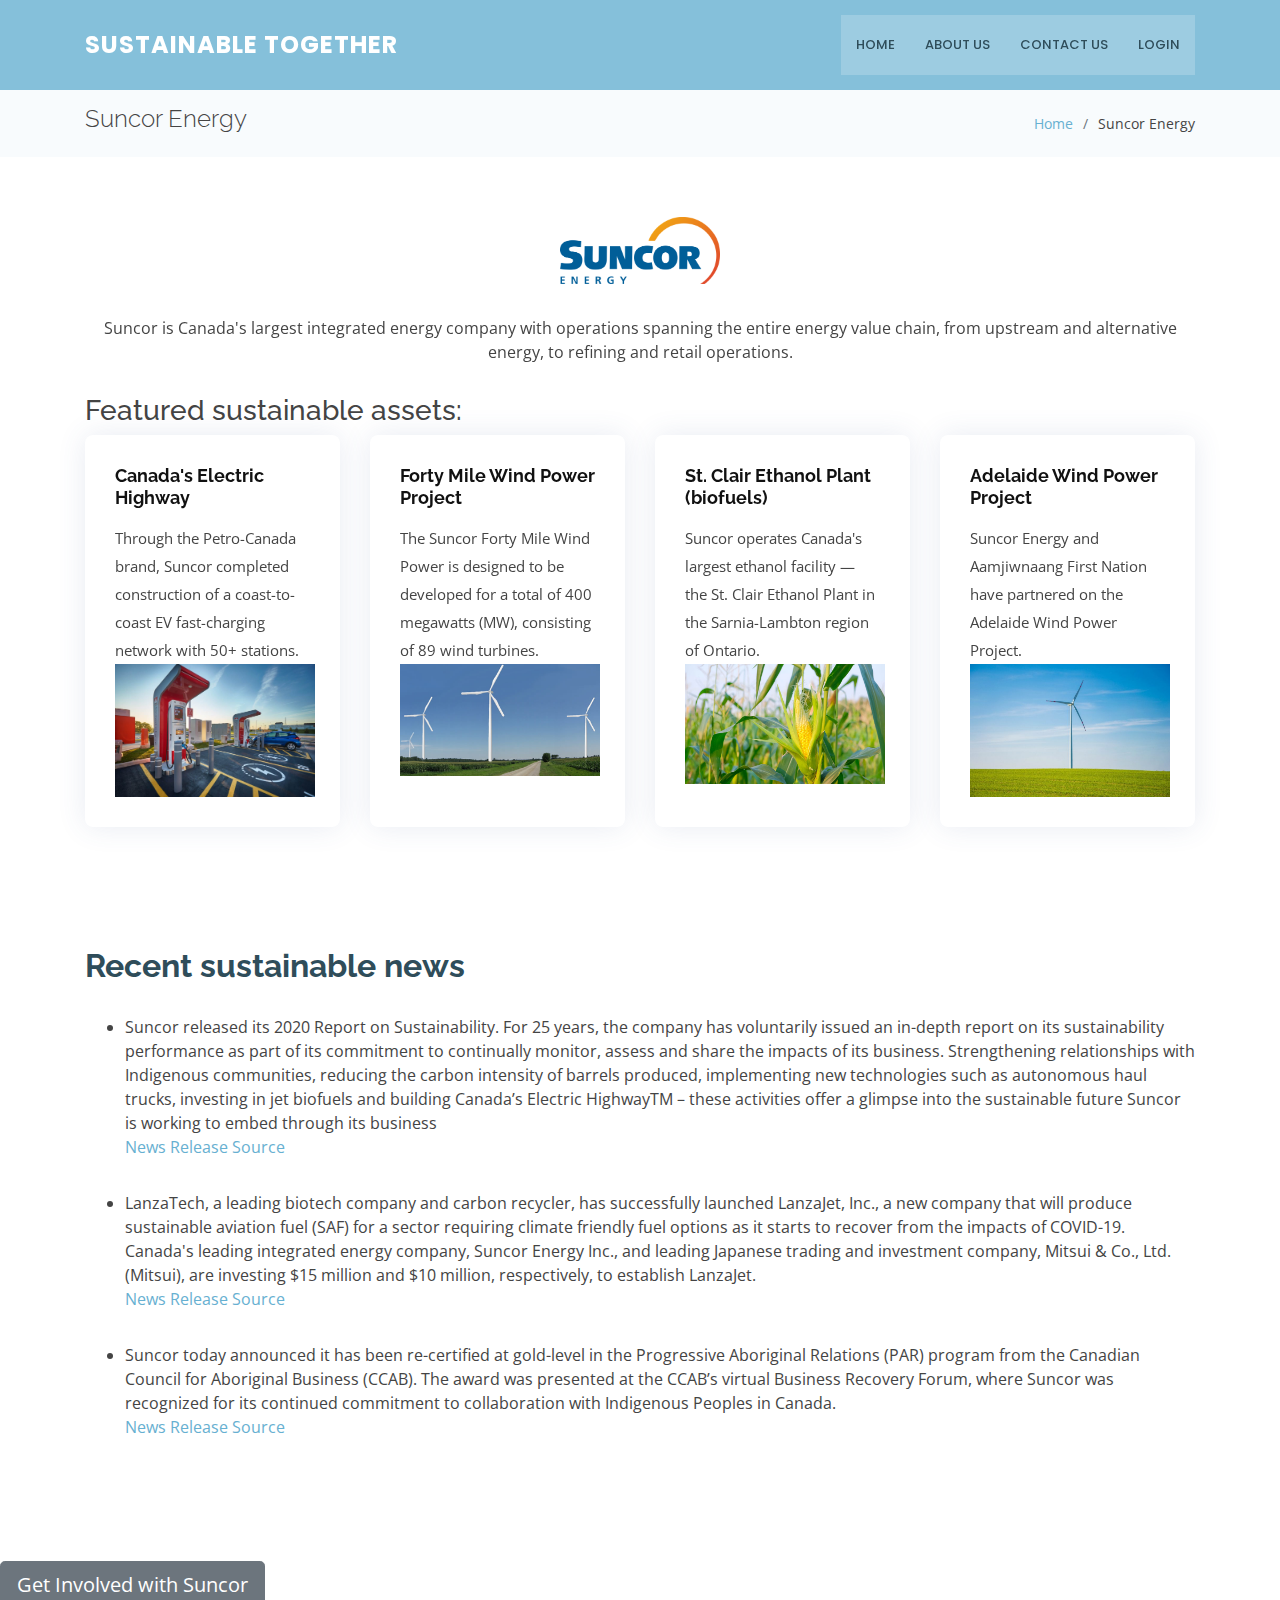
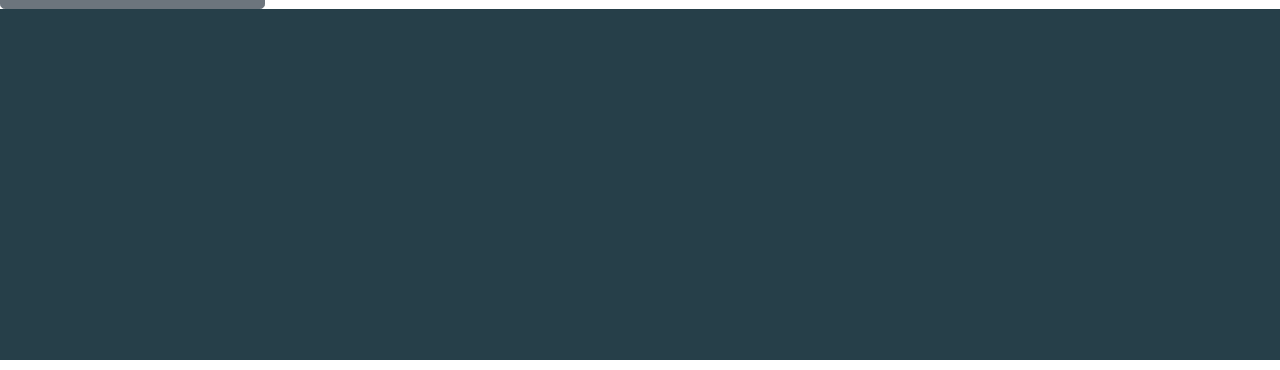
<file: suncor.html>
<!DOCTYPE html>
<html lang="en">

<head>
  <meta charset="utf-8">
  <meta content="width=device-width, initial-scale=1.0" name="viewport">

  <title>Sustainable Together - Suncor</title>
  <meta content="" name="descriptison">
  <meta content="" name="keywords">

  <!-- Favicons -->
  <link href="assets/img/favicon.png" rel="icon">

  <!-- Google Fonts -->
  <link
    href="https://fonts.googleapis.com/css?family=Open+Sans:300,300i,400,400i,600,600i,700,700i|Raleway:300,300i,400,400i,500,500i,600,600i,700,700i|Poppins:300,300i,400,400i,500,500i,600,600i,700,700i"
    rel="stylesheet">

  <!-- Vendor CSS Files -->
  <link href="assets/vendor/bootstrap/css/bootstrap.min.css" rel="stylesheet">
  <link href="assets/vendor/icofont/icofont.min.css" rel="stylesheet">
  <link href="assets/vendor/boxicons/css/boxicons.min.css" rel="stylesheet">
  <link href="assets/vendor/venobox/venobox.css" rel="stylesheet">
  <link href="assets/vendor/owl.carousel/assets/owl.carousel.min.css" rel="stylesheet">
  <link href="assets/vendor/aos/aos.css" rel="stylesheet">

  <!-- Template Main CSS File -->
  <link href="assets/css/style.css" rel="stylesheet">
  <link href="assets/css/company-page.css" rel="stylesheet">

</head>

<body>

  <!-- ======= Header ======= -->
  <header id="header" class="fixed-top ">
    <div class="container d-flex align-items-center">

      <div class="logo mr-auto">
        <h1 class="text-light"><a href="index.html"><span>Sustainable Together</span></a></h1>
        <!-- Uncomment below if you prefer to use an image logo -->
        <!-- <a href="index.html"><img src="assets/img/logo.png" alt="" class="img-fluid"></a>-->
      </div>

      <nav class="nav-menu d-none d-lg-block">
        <ul>
          <li><a href="index.html">Home</a></li>
          <li><a href="about.html">About Us</a></li>
          <li><a href="contact.html">Contact Us</a></li>
          <li><a href="login.html">Login</a></li>
        </ul>
      </nav><!-- .nav-menu -->

    </div>
  </header><!-- End Header -->

  <main id="main">


    <!-- ======= Breadcrumbs Section ======= -->
    <section class="breadcrumbs">
      <div class="container">

        <div class="d-flex justify-content-between align-items-center">
          <h2>Suncor Energy</h2>
          <ol>
            <li><a href="index.html">Home</a></li>
            <li>Suncor Energy</li>
          </ol>
        </div>

      </div>
    </section><!-- End Breadcrumbs Section -->

    <!-- ======= Features Mines Section ======= -->
    <section id="services" class="services">
      <div class="container">

        <div class="section-title" data-aos="fade-in" data-aos-delay="100">
          <img class="main-logo" src="assets/img/suncor/suncor_logo.png">
          <p>Suncor is Canada's largest integrated energy company with operations spanning the entire energy
            value chain, from upstream and alternative energy, to refining and retail operations. </p>
        </div>
        <h3>Featured sustainable assets:</h3>
        <div class="row">
          <div class="col-md-6 col-lg-3 d-flex align-items-stretch mb-5 mb-lg-0">
            <div class="icon-box" data-aos="fade-up">
              <!-- <div class="icon"><i class="bx bxl-dribbble"></i></div> -->
              <h4 class="title"><a href="">Canada's Electric Highway</a></h4>
              <p class="description">Through the Petro-Canada brand, Suncor completed construction
                of a coast-to-coast EV fast-charging network with 50+ stations.</p>
              <img src="assets/img/suncor/ev-station.jpg" width="200px">
            </div>
          </div>

          <div class="col-md-6 col-lg-3 d-flex align-items-stretch mb-5 mb-lg-0">
            <div class="icon-box" data-aos="fade-up" data-aos-delay="100">
              <!-- <div class="icon"><i class="bx bx-file"></i></div> -->
              <h4 class="title"><a href="">Forty Mile Wind Power Project </a></h4>
              <p class="description">The Suncor Forty Mile Wind Power is designed to be developed for a total of 400
                megawatts (MW), consisting of
                89 wind turbines.
              </p>
              <img src="assets/img/suncor/windfarm.jpg" width="200px">
            </div>
          </div>

          <div class="col-md-6 col-lg-3 d-flex align-items-stretch mb-5 mb-lg-0">
            <div class="icon-box" data-aos="fade-up" data-aos-delay="200">
              <!-- <div class="icon"><i class="bx bx-tachometer"></i></div> -->
              <h4 class="title"><a href="">St. Clair Ethanol Plant (biofuels)</a></h4>
              <p class="description">Suncor operates Canada's largest ethanol facility — the St. Clair Ethanol Plant in
                the Sarnia-Lambton region of Ontario. </p>
              <img src="assets/img/suncor/biofuel.jpg" width="200px">
            </div>
          </div>

          <div class="col-md-6 col-lg-3 d-flex align-items-stretch mb-5 mb-lg-0">
            <div class="icon-box" data-aos="fade-up" data-aos-delay="300">
              <!-- <div class="icon"><i class="bx bx-world"></i></div> -->
              <h4 class="title"><a href="">Adelaide Wind Power Project</a></h4>
              <p class="description">Suncor Energy and Aamjiwnaang First Nation have partnered on the Adelaide Wind
                Power Project.</p>
              <img src="assets/img/suncor/adelaide-wind.jpg" width="200px">
            </div>
          </div>

        </div>

      </div>
    </section><!-- End Featured Mines Section -->

    <!-- ======= Features Sustainable News Section ======= -->
    <section id="services" class="services">
      <div class="container">

        <div class="news">
          <h2>Recent sustainable news</h2>
          <ul>
            <div class="release">
              <li>Suncor released its 2020 Report on Sustainability. For 25 years, the company has voluntarily
                issued an in-depth report on its sustainability performance as part of its commitment to continually
                monitor, assess and share the impacts of its business. Strengthening relationships with Indigenous
                communities, reducing the carbon intensity of barrels produced, implementing new technologies such as
                autonomous haul trucks, investing in jet biofuels and building Canada’s Electric HighwayTM – these
                activities offer a glimpse into the sustainable future Suncor is working to embed through its business
              </li>
              <a href="https://www.suncor.com/en-ca/newsroom/news-releases/2062948">News
                Release Source</a>
            </div>

            <div class="release">
              <li>LanzaTech, a leading biotech company and carbon recycler, has successfully launched LanzaJet, Inc., a
                new company that will produce sustainable aviation fuel (SAF) for a sector requiring climate friendly
                fuel options as it starts to recover from the impacts of COVID-19. Canada's leading integrated energy
                company, Suncor Energy Inc., and leading Japanese trading and investment company, Mitsui & Co., Ltd.
                (Mitsui), are investing $15 million and $10 million, respectively, to establish LanzaJet.</li>
              <a href="https://www.suncor.com/en-ca/newsroom/news-releases/2042333">News
                Release Source</a>
            </div>

            <div class="release">
              <li>Suncor today announced it has been re-certified at gold-level in the Progressive Aboriginal Relations
                (PAR) program from the Canadian Council for Aboriginal Business (CCAB). The award was presented at the
                CCAB’s virtual Business Recovery Forum, where Suncor was recognized for its continued commitment to
                collaboration with Indigenous Peoples in Canada. </li>
              <a href="https://www.suncor.com/en-ca/newsroom/news-releases/2095555">News
                Release Source</a>
            </div>

          </ul>
        </div>

      </div>
    </section><!-- End Sustainable News Section -->


    <!-- Contact Us Link -->
    <button type="button" class="btn btn-secondary btn-lg">Get Involved with Suncor</button>
    <!-- End Contact Us Link -->

  </main><!-- End #main -->

  <!-- ======= Footer ======= -->
  <footer id="footer">
    <div class="footer-top">
      <div class="container">
        <div class="row">

          <div class="col-lg-2 col-md-6 footer-links" data-aos="fade-up" data-aos-delay="150">
            <h4>Site Navigation Links</h4>
            <ul>
              <li><i class="bx bx-chevron-right"></i> <a href="index.html">Home</a></li>
              <li><i class="bx bx-chevron-right"></i> <a href="about.html">About Us</a></li>
              <li><i class="bx bx-chevron-right"></i> <a href="contact.html">Contact Us</a></li>
              <li><i class="bx bx-chevron-right"></i> <a href="login.html">Login</a></li>
            </ul>
          </div>
        </div>
      </div>
    </div>

  </footer><!-- End Footer -->

  <a href="#" class="back-to-top"><i class="icofont-simple-up"></i></a>

  <!-- Vendor JS Files -->
  <script src="assets/vendor/jquery/jquery.min.js"></script>
  <script src="assets/vendor/bootstrap/js/bootstrap.bundle.min.js"></script>
  <script src="assets/vendor/jquery.easing/jquery.easing.min.js"></script>
  <script src="assets/vendor/php-email-form/validate.js"></script>
  <script src="assets/vendor/waypoints/jquery.waypoints.min.js"></script>
  <script src="assets/vendor/counterup/counterup.min.js"></script>
  <script src="assets/vendor/isotope-layout/isotope.pkgd.min.js"></script>
  <script src="assets/vendor/venobox/venobox.min.js"></script>
  <script src="assets/vendor/owl.carousel/owl.carousel.min.js"></script>
  <script src="assets/vendor/aos/aos.js"></script>

  <!-- Template Main JS File -->
  <script src="assets/js/main.js"></script>

</body>

</html>
</file>
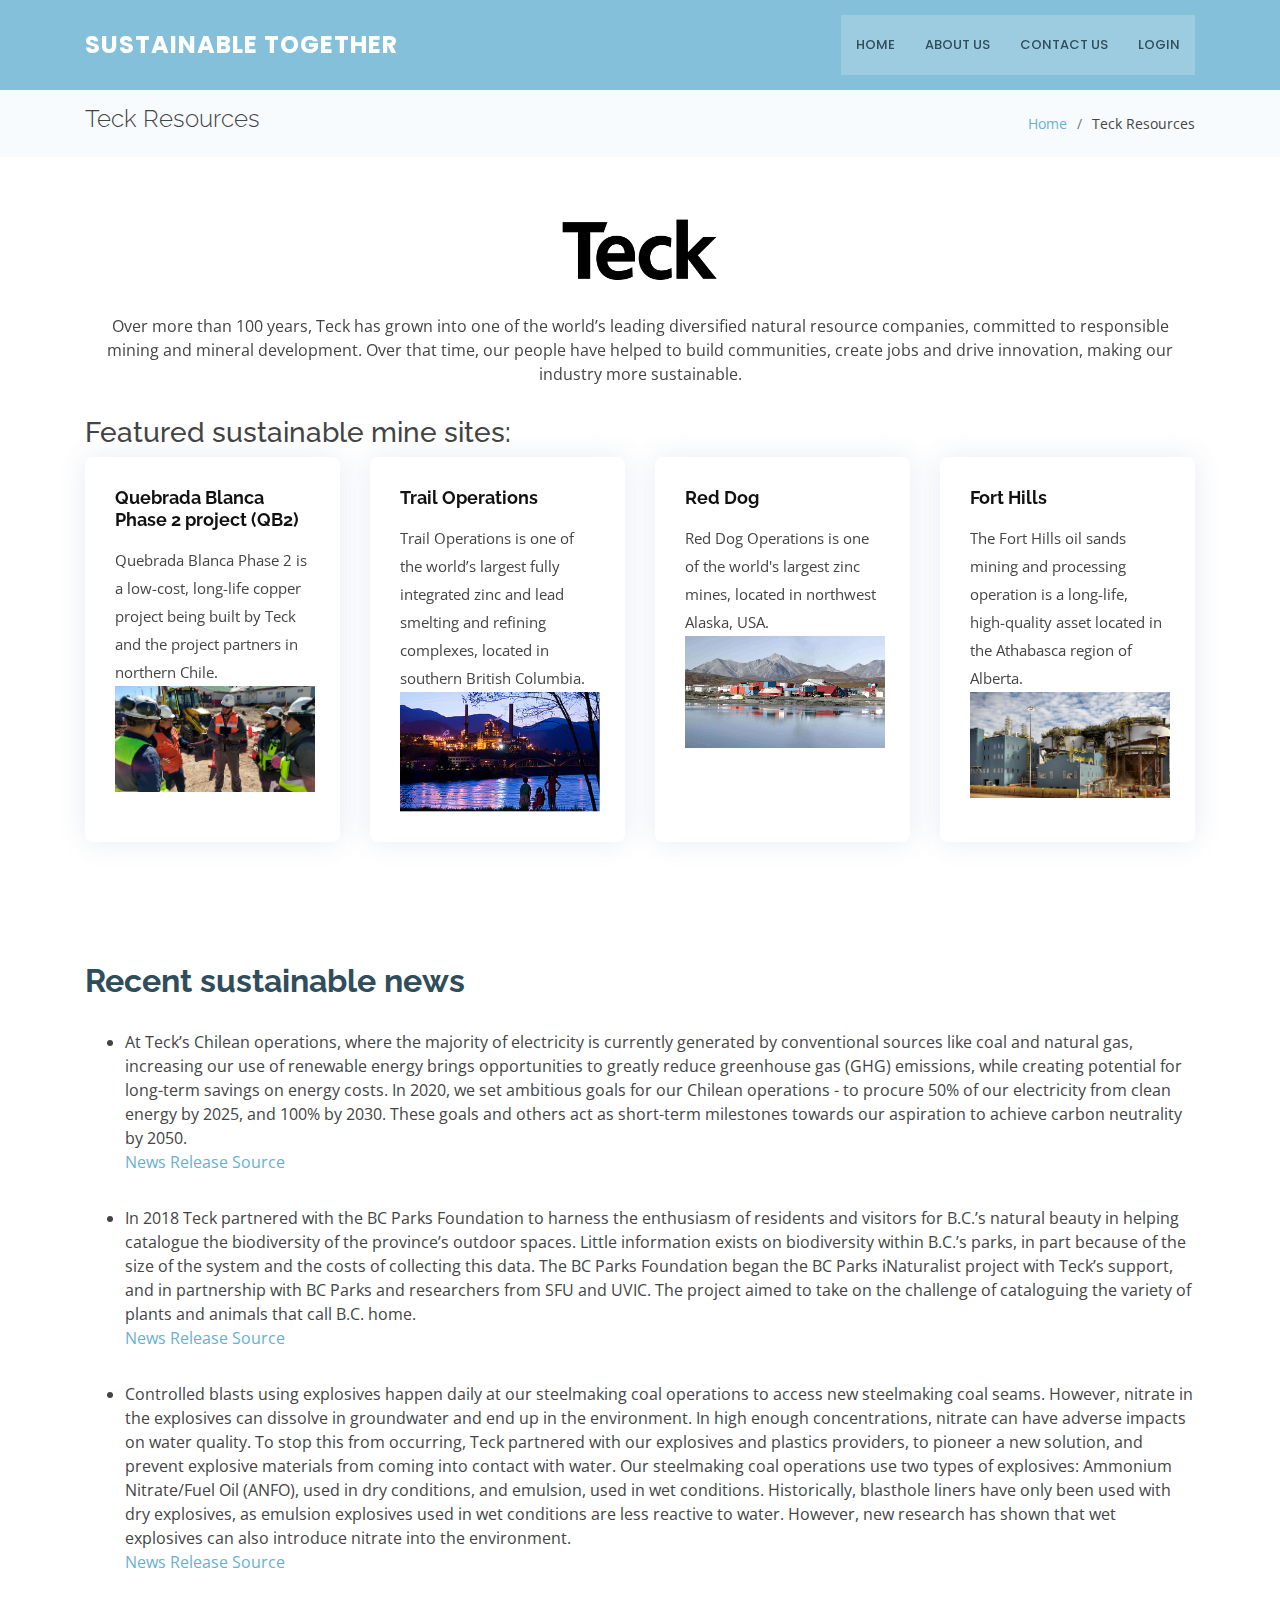
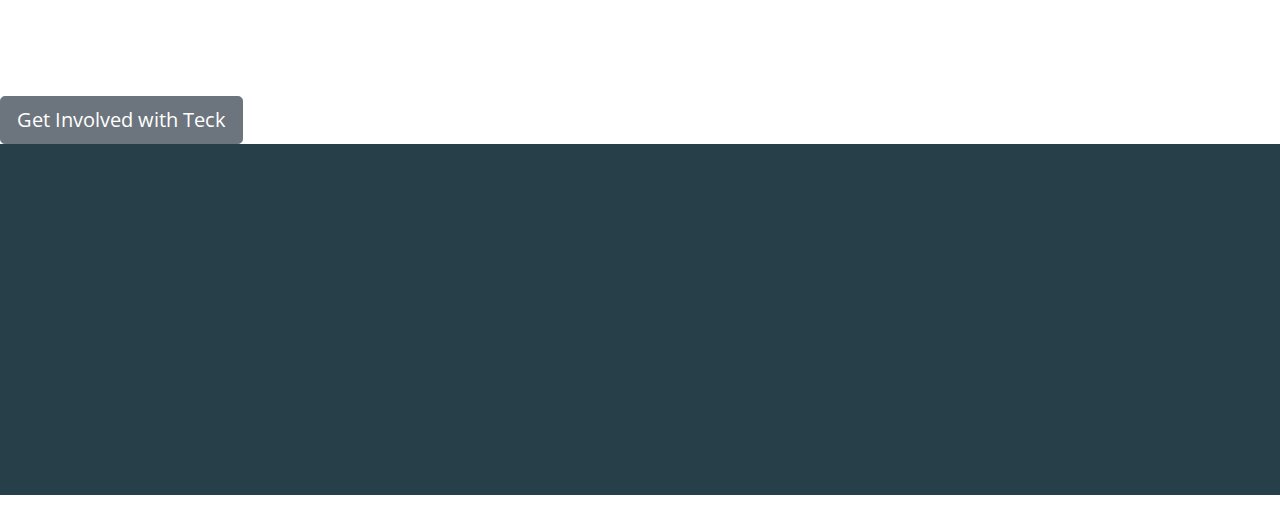
<file: teck.html>
<!DOCTYPE html>
<html lang="en">

<head>
  <meta charset="utf-8">
  <meta content="width=device-width, initial-scale=1.0" name="viewport">

  <title>Sustainable Together - Teck Resources</title>
  <meta content="" name="descriptison">
  <meta content="" name="keywords">

  <!-- Favicons -->
  <link href="assets/img/favicon.png" rel="icon">

  <!-- Google Fonts -->
  <link
    href="https://fonts.googleapis.com/css?family=Open+Sans:300,300i,400,400i,600,600i,700,700i|Raleway:300,300i,400,400i,500,500i,600,600i,700,700i|Poppins:300,300i,400,400i,500,500i,600,600i,700,700i"
    rel="stylesheet">

  <!-- Vendor CSS Files -->
  <link href="assets/vendor/bootstrap/css/bootstrap.min.css" rel="stylesheet">
  <link href="assets/vendor/icofont/icofont.min.css" rel="stylesheet">
  <link href="assets/vendor/boxicons/css/boxicons.min.css" rel="stylesheet">
  <link href="assets/vendor/venobox/venobox.css" rel="stylesheet">
  <link href="assets/vendor/owl.carousel/assets/owl.carousel.min.css" rel="stylesheet">
  <link href="assets/vendor/aos/aos.css" rel="stylesheet">

  <!-- Template Main CSS File -->
  <link href="assets/css/style.css" rel="stylesheet">
  <link href="assets/css/company-page.css" rel="stylesheet">

</head>

<body>

  <!-- ======= Header ======= -->
  <header id="header" class="fixed-top ">
    <div class="container d-flex align-items-center">

      <div class="logo mr-auto">
        <h1 class="text-light"><a href="index.html"><span>Sustainable Together</span></a></h1>
        <!-- Uncomment below if you prefer to use an image logo -->
        <!-- <a href="index.html"><img src="assets/img/logo.png" alt="" class="img-fluid"></a>-->
      </div>

      <nav class="nav-menu d-none d-lg-block">
        <ul>
          <li><a href="index.html">Home</a></li>
          <li><a href="about.html">About Us</a></li>
          <li><a href="contact.html">Contact Us</a></li>
          <li><a href="login.html">Login</a></li>
        </ul>
      </nav><!-- .nav-menu -->

    </div>
  </header><!-- End Header -->

  <main id="main">


    <!-- ======= Breadcrumbs Section ======= -->
    <section class="breadcrumbs">
      <div class="container">

        <div class="d-flex justify-content-between align-items-center">
          <h2>Teck Resources</h2>
          <ol>
            <li><a href="index.html">Home</a></li>
            <li>Teck Resources</li>
          </ol>
        </div>

      </div>
    </section><!-- End Breadcrumbs Section -->

    <!-- ======= Features Mines Section ======= -->
    <section id="services" class="services">
      <div class="container">

        <div class="section-title" data-aos="fade-in" data-aos-delay="100">
          <img class="main-logo" src="assets/img/teck/teck-logo.png">
          <!-- <h2>Teck Resources</h2> -->
          <p>Over more than 100 years, Teck has grown into one of the world’s leading diversified natural resource
            companies, committed to responsible mining and mineral development. Over that time, our people have helped
            to build communities, create jobs and drive innovation, making our industry more sustainable.</p>
        </div>
        <h3>Featured sustainable mine sites:</h3>
        <div class="row">
          <div class="col-md-6 col-lg-3 d-flex align-items-stretch mb-5 mb-lg-0">
            <div class="icon-box" data-aos="fade-up">
              <!-- <div class="icon"><i class="bx bxl-dribbble"></i></div> -->
              <h4 class="title"><a href="">Quebrada Blanca Phase 2 project (QB2)</a></h4>
              <p class="description">Quebrada Blanca Phase 2 is a low-cost, long-life copper project being built by Teck
                and the project partners in northern Chile.</p>
              <img src="assets/img/teck/qb2.png" width="200px">
            </div>
          </div>

          <div class="col-md-6 col-lg-3 d-flex align-items-stretch mb-5 mb-lg-0">
            <div class="icon-box" data-aos="fade-up" data-aos-delay="100">
              <!-- <div class="icon"><i class="bx bx-file"></i></div> -->
              <h4 class="title"><a href="">Trail Operations</a></h4>
              <p class="description">Trail Operations is one of the world’s largest fully integrated zinc and lead
                smelting and refining complexes, located in southern British Columbia.</p>
              <img src="assets/img/teck/trail.jpg" width="200px">
            </div>
          </div>

          <div class="col-md-6 col-lg-3 d-flex align-items-stretch mb-5 mb-lg-0">
            <div class="icon-box" data-aos="fade-up" data-aos-delay="200">
              <!-- <div class="icon"><i class="bx bx-tachometer"></i></div> -->
              <h4 class="title"><a href="">Red Dog</a></h4>
              <p class="description">Red Dog Operations is one of the world's largest zinc mines, located in northwest
                Alaska, USA.</p>
              <img src="assets/img/teck/red-dog.jpg" width="200px">
            </div>
          </div>

          <div class="col-md-6 col-lg-3 d-flex align-items-stretch mb-5 mb-lg-0">
            <div class="icon-box" data-aos="fade-up" data-aos-delay="300">
              <!-- <div class="icon"><i class="bx bx-world"></i></div> -->
              <h4 class="title"><a href="">Fort Hills</a></h4>
              <p class="description">The Fort Hills oil sands mining and processing operation is a long-life,
                high-quality asset located in the Athabasca region of Alberta.</p>
              <img src="assets/img/teck/fort-hills.png" width="200px">
            </div>
          </div>

        </div>

      </div>
    </section><!-- End Featured Mines Section -->

    <!-- ======= Features Sustainable News Section ======= -->
    <section id="services" class="services">
      <div class="container">

        <div class="news">
          <h2>Recent sustainable news</h2>
          <ul>
            <div class="release">
              <li>At Teck’s Chilean operations, where the majority of electricity is currently generated by conventional
                sources like coal and natural gas, increasing our use of renewable energy brings opportunities to
                greatly reduce greenhouse gas (GHG) emissions, while creating potential for long-term savings on energy
                costs. In 2020, we set ambitious goals for our Chilean operations - to procure 50% of our electricity
                from clean energy by 2025, and 100% by 2030. These goals and others act as short-term milestones towards
                our aspiration to achieve carbon neutrality by 2050. </li>
              <a
                href="https://www.teck.com/news/stories/2020/decarbonizing-our-operations-in-chile-with-renewable-energy">News
                Release Source</a>
            </div>

            <div class="release">
              <li>In 2018 Teck partnered with the BC Parks Foundation to harness the enthusiasm of residents and
                visitors for B.C.’s natural beauty in helping catalogue the biodiversity of the province’s outdoor
                spaces. Little information exists on biodiversity within B.C.’s parks, in part because of the size of
                the system and the costs of collecting this data. The BC Parks Foundation began the BC Parks iNaturalist
                project with Teck’s support, and in partnership with BC Parks and researchers from SFU and UVIC. The
                project aimed to take on the challenge of cataloguing the variety of plants and animals that call B.C.
                home.</li>
              <a
                href="https://www.teck.com/news/stories/2020/teck-and-bc-parks-foundation-partnership-helps-citizen-scientists-protect-b.c.-s-natural-heritage">News
                Release Source</a>
            </div>

            <div class="release">
              <li>Controlled blasts using explosives happen daily at our steelmaking coal operations to access new
                steelmaking coal seams. However, nitrate in the explosives can dissolve in groundwater and end up in the
                environment. In high enough concentrations, nitrate can have adverse impacts on water quality. To stop
                this from occurring, Teck partnered with our explosives and plastics providers, to pioneer a new
                solution, and prevent explosive materials from coming into contact with water. Our steelmaking coal
                operations use two types of explosives: Ammonium Nitrate/Fuel Oil (ANFO), used in dry conditions, and
                emulsion, used in wet conditions. Historically, blasthole liners have only been used with dry
                explosives, as emulsion explosives used in wet conditions are less reactive to water. However, new
                research has shown that wet explosives can also introduce nitrate into the environment. </li>
              <a
                href="https://www.teck.com/news/stories/2020/helping-to-protect-water-quality-with-new-blasting-practices-that-reduce-nitrate-at-the-source">News
                Release Source</a>
            </div>

          </ul>
        </div>

      </div>
    </section><!-- End Sustainable News Section -->


    <!-- Contact Us Link -->
    <button type="button" class="btn btn-secondary btn-lg">Get Involved with Teck</button>
    <!-- End Contact Us Link -->

  </main><!-- End #main -->

  <!-- ======= Footer ======= -->
  <footer id="footer">
    <div class="footer-top">
      <div class="container">
        <div class="row">

          <div class="col-lg-2 col-md-6 footer-links" data-aos="fade-up" data-aos-delay="150">
            <h4>Site Navigation Links</h4>
            <ul>
              <li><i class="bx bx-chevron-right"></i> <a href="index.html">Home</a></li>
              <li><i class="bx bx-chevron-right"></i> <a href="about.html">About Us</a></li>
              <li><i class="bx bx-chevron-right"></i> <a href="contact.html">Contact Us</a></li>
              <li><i class="bx bx-chevron-right"></i> <a href="login.html">Login</a></li>
            </ul>
          </div>
        </div>
      </div>
    </div>

  </footer><!-- End Footer -->

  <a href="#" class="back-to-top"><i class="icofont-simple-up"></i></a>

  <!-- Vendor JS Files -->
  <script src="assets/vendor/jquery/jquery.min.js"></script>
  <script src="assets/vendor/bootstrap/js/bootstrap.bundle.min.js"></script>
  <script src="assets/vendor/jquery.easing/jquery.easing.min.js"></script>
  <script src="assets/vendor/php-email-form/validate.js"></script>
  <script src="assets/vendor/waypoints/jquery.waypoints.min.js"></script>
  <script src="assets/vendor/counterup/counterup.min.js"></script>
  <script src="assets/vendor/isotope-layout/isotope.pkgd.min.js"></script>
  <script src="assets/vendor/venobox/venobox.min.js"></script>
  <script src="assets/vendor/owl.carousel/owl.carousel.min.js"></script>
  <script src="assets/vendor/aos/aos.js"></script>

  <!-- Template Main JS File -->
  <script src="assets/js/main.js"></script>

</body>

</html>
</file>
<file: assets/vendor/venobox/venobox.css>
/* ------ venobox.css --------*/
.vbox-overlay *, .vbox-overlay *:before, .vbox-overlay *:after{
    -webkit-backface-visibility: hidden;
    -webkit-box-sizing:border-box;
    -moz-box-sizing:border-box;
    box-sizing:border-box;
}
.vbox-overlay * { 
    -webkit-backface-visibility: visible;
    backface-visibility: visible;
}
.vbox-overlay{
    display: -webkit-flex;
    display: flex;
    -webkit-flex-direction: column;
    flex-direction: column;
    -webkit-justify-content: center;
    justify-content: center;
    -webkit-align-items: center;
    align-items: center;
    position: fixed;
    left: 0;
    top: 0;
    bottom: 0;
    right: 0;
    z-index: 999999;
}

/* ----- navigation ----- */
.vbox-title{
    width: 100%;
    height: 40px;
    float: left;
    text-align: center;
    line-height: 28px;
    font-size: 12px;
    padding: 6px 50px;
    overflow: hidden;
    position: fixed;
    display: none;
    left: 0;
    z-index: 89;
}
.vbox-close{
    cursor: pointer;
    position: fixed;
    top: -1px;
    right: 0;
    width: 50px;
    height: 40px;
    padding: 6px;
    display: block;
    background-position:10px center;
    overflow: hidden;
    font-size: 24px;
    line-height: 1;
    text-align: center;
    z-index: 99;
}
.vbox-left{
    cursor: pointer;
    position: fixed;
    left: 0;
    height: 40px;
    overflow: hidden;
    line-height: 28px;
    font-size: 12px;
    z-index: 99;
    display: flex;
    align-items:center;
}
.vbox-num{
    display: inline-block;
    margin: 6px 0 6px 15px;
}
/* ----- Social share ----- */
.vbox-share{
    line-height: 28px;
    font-size: 12px;
    overflow: hidden;
    position: fixed;
    left: 0;
    z-index: 98;
    display: flex;
    align-items:center;
    justify-content: center;
    width: 100%;
    text-align: center;
}
.vbox-share svg{
    max-height: 28px;
    width: 28px;
    z-index: 10;
    margin-left: 12px;
    margin-top: 6px;
    margin-bottom: 6px;
    vertical-align: middle;
}


/* ----- navigation ARROWS ----- */
.vbox-next, .vbox-prev{
    position: fixed;
    top: 50%;
    margin-top: -15px;
    overflow: hidden;
    cursor: pointer;
    display: block;
    width: 45px;
    height: 45px;
    z-index: 99;
}
.vbox-next span, .vbox-prev span{
    position: relative;
    width: 20px;
    height: 20px;
    border: 2px solid transparent;
    border-top-color: #B6B6B6;
    border-right-color: #B6B6B6;
    text-indent: -100px;
    position: absolute;
    top: 8px;
    display: block;
}
.vbox-prev{
    left: 15px;
}
.vbox-next{
    right: 15px;
}
.vbox-prev span{
    left: 10px;
    -ms-transform: rotate(-135deg);
    -webkit-transform: rotate(-135deg);
    transform: rotate(-135deg);
}
.vbox-next span{
    -ms-transform: rotate(45deg);
    -webkit-transform: rotate(45deg);
    transform: rotate(45deg);
    right: 10px;
}
/* ------- inline window ------ */
.vbox-inline{
    width: 420px;
    height: 315px;
    height: 70vh;
    padding: 10px;
    background: #fff;
    margin: 0 auto;
    overflow: auto;
    text-align: left;
}
/* ------- Video & iFrames window ------ */
.venoframe{
    max-width: 100%;
    width: 100%;
    border: none;
    width: 100%;
    height: 260px;
    height: 70vh;
}
.venoframe.vbvid{
    height: 260px;
}
@media (min-width: 768px) {
    .venoframe, .vbox-inline{
        width: 90%;
        height: 360px;
        height: 70vh;
    }
    .venoframe.vbvid{
        width: 640px;
        height: 360px;
    }
}
@media (min-width: 992px) {
    .venoframe, .vbox-inline{
        max-width: 1200px;
        width: 80%;
        height: 540px;
        height: 70vh;
    }
    .venoframe.vbvid{
        width: 960px;
        height: 540px;
    }
}
/* 
Please do NOT edit this part! 
or at least read this note: http://i.imgur.com/7C0ws9e.gif
*/
.vbox-open{
    overflow: hidden;
}
.vbox-container{
    position: absolute;
    left: 0;
    right: 0;
    top: 0;
    bottom: 0;
    overflow-x: hidden;
    overflow-y: scroll;
    overflow-scrolling: touch;
    -webkit-overflow-scrolling: touch;
    z-index: 20;
    max-height: 100%;

}

.vbox-content{
    text-align: center;
    float: left;
    width: 100%;
    position: relative;
    overflow: hidden;
    padding: 20px 4%;
}
.vbox-container img{
    max-width: 100%;
    height: auto;
}
.vbox-figlio{
    box-shadow: 0 0 12px rgba(0,0,0,0.19), 0 6px 6px rgba(0,0,0,0.23);
    max-width: 100%;
    text-align: initial;
}
img.vbox-figlio{
    -webkit-user-select: none;
-khtml-user-select: none;
-moz-user-select: none;
-o-user-select: none;
user-select: none;
}
.vbox-content.swipe-left{
    margin-left: -200px !important;
}
.vbox-content.swipe-right{
    margin-left: 200px !important;
}
.vbox-animated{
    webkit-transition: margin 300ms ease-out;
    transition: margin 300ms ease-out;
}

/* ---------- preloader ----------
 * SPINKIT 
 * http://tobiasahlin.com/spinkit/
-------------------------------- */
.sk-double-bounce,.sk-rotating-plane{width:40px;height:40px;margin:40px auto}.sk-rotating-plane{background-color:#333;-webkit-animation:sk-rotatePlane 1.2s infinite ease-in-out;animation:sk-rotatePlane 1.2s infinite ease-in-out}@-webkit-keyframes sk-rotatePlane{0%{-webkit-transform:perspective(120px) rotateX(0) rotateY(0);transform:perspective(120px) rotateX(0) rotateY(0)}50%{-webkit-transform:perspective(120px) rotateX(-180.1deg) rotateY(0);transform:perspective(120px) rotateX(-180.1deg) rotateY(0)}100%{-webkit-transform:perspective(120px) rotateX(-180deg) rotateY(-179.9deg);transform:perspective(120px) rotateX(-180deg) rotateY(-179.9deg)}}@keyframes sk-rotatePlane{0%{-webkit-transform:perspective(120px) rotateX(0) rotateY(0);transform:perspective(120px) rotateX(0) rotateY(0)}50%{-webkit-transform:perspective(120px) rotateX(-180.1deg) rotateY(0);transform:perspective(120px) rotateX(-180.1deg) rotateY(0)}100%{-webkit-transform:perspective(120px) rotateX(-180deg) rotateY(-179.9deg);transform:perspective(120px) rotateX(-180deg) rotateY(-179.9deg)}}.sk-double-bounce{position:relative}.sk-double-bounce .sk-child{width:100%;height:100%;border-radius:50%;background-color:#333;opacity:.6;position:absolute;top:0;left:0;-webkit-animation:sk-doubleBounce 2s infinite ease-in-out;animation:sk-doubleBounce 2s infinite ease-in-out}.sk-chasing-dots .sk-child,.sk-spinner-pulse,.sk-three-bounce .sk-child{background-color:#333;border-radius:100%}.sk-double-bounce .sk-double-bounce2{-webkit-animation-delay:-1s;animation-delay:-1s}@-webkit-keyframes sk-doubleBounce{0%,100%{-webkit-transform:scale(0);transform:scale(0)}50%{-webkit-transform:scale(1);transform:scale(1)}}@keyframes sk-doubleBounce{0%,100%{-webkit-transform:scale(0);transform:scale(0)}50%{-webkit-transform:scale(1);transform:scale(1)}}.sk-wave{margin:40px auto;width:50px;height:40px;text-align:center;font-size:10px}.sk-wave .sk-rect{background-color:#333;height:100%;width:6px;display:inline-block;-webkit-animation:sk-waveStretchDelay 1.2s infinite ease-in-out;animation:sk-waveStretchDelay 1.2s infinite ease-in-out}.sk-wave .sk-rect1{-webkit-animation-delay:-1.2s;animation-delay:-1.2s}.sk-wave .sk-rect2{-webkit-animation-delay:-1.1s;animation-delay:-1.1s}.sk-wave .sk-rect3{-webkit-animation-delay:-1s;animation-delay:-1s}.sk-wave .sk-rect4{-webkit-animation-delay:-.9s;animation-delay:-.9s}.sk-wave .sk-rect5{-webkit-animation-delay:-.8s;animation-delay:-.8s}@-webkit-keyframes sk-waveStretchDelay{0%,100%,40%{-webkit-transform:scaleY(.4);transform:scaleY(.4)}20%{-webkit-transform:scaleY(1);transform:scaleY(1)}}@keyframes sk-waveStretchDelay{0%,100%,40%{-webkit-transform:scaleY(.4);transform:scaleY(.4)}20%{-webkit-transform:scaleY(1);transform:scaleY(1)}}.sk-wandering-cubes{margin:40px auto;width:40px;height:40px;position:relative}.sk-wandering-cubes .sk-cube{background-color:#333;width:10px;height:10px;position:absolute;top:0;left:0;-webkit-animation:sk-wanderingCube 1.8s ease-in-out -1.8s infinite both;animation:sk-wanderingCube 1.8s ease-in-out -1.8s infinite both}.sk-chasing-dots,.sk-spinner-pulse{width:40px;height:40px;margin:40px auto}.sk-wandering-cubes .sk-cube2{-webkit-animation-delay:-.9s;animation-delay:-.9s}@-webkit-keyframes sk-wanderingCube{0%{-webkit-transform:rotate(0);transform:rotate(0)}25%{-webkit-transform:translateX(30px) rotate(-90deg) scale(.5);transform:translateX(30px) rotate(-90deg) scale(.5)}50%{-webkit-transform:translateX(30px) translateY(30px) rotate(-179deg);transform:translateX(30px) translateY(30px) rotate(-179deg)}50.1%{-webkit-transform:translateX(30px) translateY(30px) rotate(-180deg);transform:translateX(30px) translateY(30px) rotate(-180deg)}75%{-webkit-transform:translateX(0) translateY(30px) rotate(-270deg) scale(.5);transform:translateX(0) translateY(30px) rotate(-270deg) scale(.5)}100%{-webkit-transform:rotate(-360deg);transform:rotate(-360deg)}}@keyframes sk-wanderingCube{0%{-webkit-transform:rotate(0);transform:rotate(0)}25%{-webkit-transform:translateX(30px) rotate(-90deg) scale(.5);transform:translateX(30px) rotate(-90deg) scale(.5)}50%{-webkit-transform:translateX(30px) translateY(30px) rotate(-179deg);transform:translateX(30px) translateY(30px) rotate(-179deg)}50.1%{-webkit-transform:translateX(30px) translateY(30px) rotate(-180deg);transform:translateX(30px) translateY(30px) rotate(-180deg)}75%{-webkit-transform:translateX(0) translateY(30px) rotate(-270deg) scale(.5);transform:translateX(0) translateY(30px) rotate(-270deg) scale(.5)}100%{-webkit-transform:rotate(-360deg);transform:rotate(-360deg)}}.sk-spinner-pulse{-webkit-animation:sk-pulseScaleOut 1s infinite ease-in-out;animation:sk-pulseScaleOut 1s infinite ease-in-out}@-webkit-keyframes sk-pulseScaleOut{0%{-webkit-transform:scale(0);transform:scale(0)}100%{-webkit-transform:scale(1);transform:scale(1);opacity:0}}@keyframes sk-pulseScaleOut{0%{-webkit-transform:scale(0);transform:scale(0)}100%{-webkit-transform:scale(1);transform:scale(1);opacity:0}}.sk-chasing-dots{position:relative;text-align:center;-webkit-animation:sk-chasingDotsRotate 2s infinite linear;animation:sk-chasingDotsRotate 2s infinite linear}.sk-chasing-dots .sk-child{width:60%;height:60%;display:inline-block;position:absolute;top:0;-webkit-animation:sk-chasingDotsBounce 2s infinite ease-in-out;animation:sk-chasingDotsBounce 2s infinite ease-in-out}.sk-chasing-dots .sk-dot2{top:auto;bottom:0;-webkit-animation-delay:-1s;animation-delay:-1s}@-webkit-keyframes sk-chasingDotsRotate{100%{-webkit-transform:rotate(360deg);transform:rotate(360deg)}}@keyframes sk-chasingDotsRotate{100%{-webkit-transform:rotate(360deg);transform:rotate(360deg)}}@-webkit-keyframes sk-chasingDotsBounce{0%,100%{-webkit-transform:scale(0);transform:scale(0)}50%{-webkit-transform:scale(1);transform:scale(1)}}@keyframes sk-chasingDotsBounce{0%,100%{-webkit-transform:scale(0);transform:scale(0)}50%{-webkit-transform:scale(1);transform:scale(1)}}.sk-three-bounce{margin:40px auto;width:80px;text-align:center}.sk-three-bounce .sk-child{width:20px;height:20px;display:inline-block;-webkit-animation:sk-three-bounce 1.4s ease-in-out 0s infinite both;animation:sk-three-bounce 1.4s ease-in-out 0s infinite both}.sk-circle .sk-child:before,.sk-fading-circle .sk-circle:before{display:block;border-radius:100%;content:'';background-color:#333}.sk-three-bounce .sk-bounce1{-webkit-animation-delay:-.32s;animation-delay:-.32s}.sk-three-bounce .sk-bounce2{-webkit-animation-delay:-.16s;animation-delay:-.16s}@-webkit-keyframes sk-three-bounce{0%,100%,80%{-webkit-transform:scale(0);transform:scale(0)}40%{-webkit-transform:scale(1);transform:scale(1)}}@keyframes sk-three-bounce{0%,100%,80%{-webkit-transform:scale(0);transform:scale(0)}40%{-webkit-transform:scale(1);transform:scale(1)}}.sk-circle{margin:40px auto;width:40px;height:40px;position:relative}.sk-circle .sk-child{width:100%;height:100%;position:absolute;left:0;top:0}.sk-circle .sk-child:before{margin:0 auto;width:15%;height:15%;-webkit-animation:sk-circleBounceDelay 1.2s infinite ease-in-out both;animation:sk-circleBounceDelay 1.2s infinite ease-in-out both}.sk-circle .sk-circle2{-webkit-transform:rotate(30deg);-ms-transform:rotate(30deg);transform:rotate(30deg)}.sk-circle .sk-circle3{-webkit-transform:rotate(60deg);-ms-transform:rotate(60deg);transform:rotate(60deg)}.sk-circle .sk-circle4{-webkit-transform:rotate(90deg);-ms-transform:rotate(90deg);transform:rotate(90deg)}.sk-circle .sk-circle5{-webkit-transform:rotate(120deg);-ms-transform:rotate(120deg);transform:rotate(120deg)}.sk-circle .sk-circle6{-webkit-transform:rotate(150deg);-ms-transform:rotate(150deg);transform:rotate(150deg)}.sk-circle .sk-circle7{-webkit-transform:rotate(180deg);-ms-transform:rotate(180deg);transform:rotate(180deg)}.sk-circle .sk-circle8{-webkit-transform:rotate(210deg);-ms-transform:rotate(210deg);transform:rotate(210deg)}.sk-circle .sk-circle9{-webkit-transform:rotate(240deg);-ms-transform:rotate(240deg);transform:rotate(240deg)}.sk-circle .sk-circle10{-webkit-transform:rotate(270deg);-ms-transform:rotate(270deg);transform:rotate(270deg)}.sk-circle .sk-circle11{-webkit-transform:rotate(300deg);-ms-transform:rotate(300deg);transform:rotate(300deg)}.sk-circle .sk-circle12{-webkit-transform:rotate(330deg);-ms-transform:rotate(330deg);transform:rotate(330deg)}.sk-circle .sk-circle2:before{-webkit-animation-delay:-1.1s;animation-delay:-1.1s}.sk-circle .sk-circle3:before{-webkit-animation-delay:-1s;animation-delay:-1s}.sk-circle .sk-circle4:before{-webkit-animation-delay:-.9s;animation-delay:-.9s}.sk-circle .sk-circle5:before{-webkit-animation-delay:-.8s;animation-delay:-.8s}.sk-circle .sk-circle6:before{-webkit-animation-delay:-.7s;animation-delay:-.7s}.sk-circle .sk-circle7:before{-webkit-animation-delay:-.6s;animation-delay:-.6s}.sk-circle .sk-circle8:before{-webkit-animation-delay:-.5s;animation-delay:-.5s}.sk-circle .sk-circle9:before{-webkit-animation-delay:-.4s;animation-delay:-.4s}.sk-circle .sk-circle10:before{-webkit-animation-delay:-.3s;animation-delay:-.3s}.sk-circle .sk-circle11:before{-webkit-animation-delay:-.2s;animation-delay:-.2s}.sk-circle .sk-circle12:before{-webkit-animation-delay:-.1s;animation-delay:-.1s}@-webkit-keyframes sk-circleBounceDelay{0%,100%,80%{-webkit-transform:scale(0);transform:scale(0)}40%{-webkit-transform:scale(1);transform:scale(1)}}@keyframes sk-circleBounceDelay{0%,100%,80%{-webkit-transform:scale(0);transform:scale(0)}40%{-webkit-transform:scale(1);transform:scale(1)}}.sk-cube-grid{width:40px;height:40px;margin:40px auto}.sk-cube-grid .sk-cube{width:33.33%;height:33.33%;background-color:#333;float:left;-webkit-animation:sk-cubeGridScaleDelay 1.3s infinite ease-in-out;animation:sk-cubeGridScaleDelay 1.3s infinite ease-in-out}.sk-cube-grid .sk-cube1{-webkit-animation-delay:.2s;animation-delay:.2s}.sk-cube-grid .sk-cube2{-webkit-animation-delay:.3s;animation-delay:.3s}.sk-cube-grid .sk-cube3{-webkit-animation-delay:.4s;animation-delay:.4s}.sk-cube-grid .sk-cube4{-webkit-animation-delay:.1s;animation-delay:.1s}.sk-cube-grid .sk-cube5{-webkit-animation-delay:.2s;animation-delay:.2s}.sk-cube-grid .sk-cube6{-webkit-animation-delay:.3s;animation-delay:.3s}.sk-cube-grid .sk-cube7{-webkit-animation-delay:0ms;animation-delay:0ms}.sk-cube-grid .sk-cube8{-webkit-animation-delay:.1s;animation-delay:.1s}.sk-cube-grid .sk-cube9{-webkit-animation-delay:.2s;animation-delay:.2s}@-webkit-keyframes sk-cubeGridScaleDelay{0%,100%,70%{-webkit-transform:scale3D(1,1,1);transform:scale3D(1,1,1)}35%{-webkit-transform:scale3D(0,0,1);transform:scale3D(0,0,1)}}@keyframes sk-cubeGridScaleDelay{0%,100%,70%{-webkit-transform:scale3D(1,1,1);transform:scale3D(1,1,1)}35%{-webkit-transform:scale3D(0,0,1);transform:scale3D(0,0,1)}}.sk-fading-circle{margin:40px auto;width:40px;height:40px;position:relative}.sk-fading-circle .sk-circle{width:100%;height:100%;position:absolute;left:0;top:0}.sk-fading-circle .sk-circle:before{margin:0 auto;width:15%;height:15%;-webkit-animation:sk-circleFadeDelay 1.2s infinite ease-in-out both;animation:sk-circleFadeDelay 1.2s infinite ease-in-out both}.sk-fading-circle .sk-circle2{-webkit-transform:rotate(30deg);-ms-transform:rotate(30deg);transform:rotate(30deg)}.sk-fading-circle .sk-circle3{-webkit-transform:rotate(60deg);-ms-transform:rotate(60deg);transform:rotate(60deg)}.sk-fading-circle .sk-circle4{-webkit-transform:rotate(90deg);-ms-transform:rotate(90deg);transform:rotate(90deg)}.sk-fading-circle .sk-circle5{-webkit-transform:rotate(120deg);-ms-transform:rotate(120deg);transform:rotate(120deg)}.sk-fading-circle .sk-circle6{-webkit-transform:rotate(150deg);-ms-transform:rotate(150deg);transform:rotate(150deg)}.sk-fading-circle .sk-circle7{-webkit-transform:rotate(180deg);-ms-transform:rotate(180deg);transform:rotate(180deg)}.sk-fading-circle .sk-circle8{-webkit-transform:rotate(210deg);-ms-transform:rotate(210deg);transform:rotate(210deg)}.sk-fading-circle .sk-circle9{-webkit-transform:rotate(240deg);-ms-transform:rotate(240deg);transform:rotate(240deg)}.sk-fading-circle .sk-circle10{-webkit-transform:rotate(270deg);-ms-transform:rotate(270deg);transform:rotate(270deg)}.sk-fading-circle .sk-circle11{-webkit-transform:rotate(300deg);-ms-transform:rotate(300deg);transform:rotate(300deg)}.sk-fading-circle .sk-circle12{-webkit-transform:rotate(330deg);-ms-transform:rotate(330deg);transform:rotate(330deg)}.sk-fading-circle .sk-circle2:before{-webkit-animation-delay:-1.1s;animation-delay:-1.1s}.sk-fading-circle .sk-circle3:before{-webkit-animation-delay:-1s;animation-delay:-1s}.sk-fading-circle .sk-circle4:before{-webkit-animation-delay:-.9s;animation-delay:-.9s}.sk-fading-circle .sk-circle5:before{-webkit-animation-delay:-.8s;animation-delay:-.8s}.sk-fading-circle .sk-circle6:before{-webkit-animation-delay:-.7s;animation-delay:-.7s}.sk-fading-circle .sk-circle7:before{-webkit-animation-delay:-.6s;animation-delay:-.6s}.sk-fading-circle .sk-circle8:before{-webkit-animation-delay:-.5s;animation-delay:-.5s}.sk-fading-circle .sk-circle9:before{-webkit-animation-delay:-.4s;animation-delay:-.4s}.sk-fading-circle .sk-circle10:before{-webkit-animation-delay:-.3s;animation-delay:-.3s}.sk-fading-circle .sk-circle11:before{-webkit-animation-delay:-.2s;animation-delay:-.2s}.sk-fading-circle .sk-circle12:before{-webkit-animation-delay:-.1s;animation-delay:-.1s}@-webkit-keyframes sk-circleFadeDelay{0%,100%,39%{opacity:0}40%{opacity:1}}@keyframes sk-circleFadeDelay{0%,100%,39%{opacity:0}40%{opacity:1}}.sk-folding-cube{margin:40px auto;width:40px;height:40px;position:relative;-webkit-transform:rotateZ(45deg);transform:rotateZ(45deg)}.sk-folding-cube .sk-cube{float:left;width:50%;height:50%;position:relative;-webkit-transform:scale(1.1);-ms-transform:scale(1.1);transform:scale(1.1)}.sk-folding-cube .sk-cube:before{content:'';position:absolute;top:0;left:0;width:100%;height:100%;background-color:#333;-webkit-animation:sk-foldCubeAngle 2.4s infinite linear both;animation:sk-foldCubeAngle 2.4s infinite linear both;-webkit-transform-origin:100% 100%;-ms-transform-origin:100% 100%;transform-origin:100% 100%}.sk-folding-cube .sk-cube2{-webkit-transform:scale(1.1) rotateZ(90deg);transform:scale(1.1) rotateZ(90deg)}.sk-folding-cube .sk-cube3{-webkit-transform:scale(1.1) rotateZ(180deg);transform:scale(1.1) rotateZ(180deg)}.sk-folding-cube .sk-cube4{-webkit-transform:scale(1.1) rotateZ(270deg);transform:scale(1.1) rotateZ(270deg)}.sk-folding-cube .sk-cube2:before{-webkit-animation-delay:.3s;animation-delay:.3s}.sk-folding-cube .sk-cube3:before{-webkit-animation-delay:.6s;animation-delay:.6s}.sk-folding-cube .sk-cube4:before{-webkit-animation-delay:.9s;animation-delay:.9s}@-webkit-keyframes sk-foldCubeAngle{0%,10%{-webkit-transform:perspective(140px) rotateX(-180deg);transform:perspective(140px) rotateX(-180deg);opacity:0}25%,75%{-webkit-transform:perspective(140px) rotateX(0);transform:perspective(140px) rotateX(0);opacity:1}100%,90%{-webkit-transform:perspective(140px) rotateY(180deg);transform:perspective(140px) rotateY(180deg);opacity:0}}@keyframes sk-foldCubeAngle{0%,10%{-webkit-transform:perspective(140px) rotateX(-180deg);transform:perspective(140px) rotateX(-180deg);opacity:0}25%,75%{-webkit-transform:perspective(140px) rotateX(0);transform:perspective(140px) rotateX(0);opacity:1}100%,90%{-webkit-transform:perspective(140px) rotateY(180deg);transform:perspective(140px) rotateY(180deg);opacity:0}}
</file>
<file: assets/css/home.css>
/*--------------------------------------------------------------
# General
--------------------------------------------------------------*/
.w-90 {
    width: 90% !important;
}

/*--------------------------------------------------------------
# Carousel
--------------------------------------------------------------*/
.owl-nav {
    overflow: hidden;
    height: 0;
}

.owl-carousel .nav-btn{
    height: 3rem;
    position: absolute;
    width: 2rem;
    cursor: pointer;
    top: 40% !important;
}

.owl-prev.disabled, .owl-next.disabled {
    pointer-events: none !important;
    opacity: 0.2;
}

.nav-prev {
    left: -2.5rem;
}

.nav-next {
    right: -2.5rem;
}

.news-desc {
    background: transparent !important;
    box-shadow: none !important;
    font-style: normal !important;
    margin: 0 !important;
    padding: 0 !important;
}

.news-desc::after {
    
}
</file>
<file: assets/css/company-page.css>
/*--------------------------------------------------------------
# Added for Company Profile Page
--------------------------------------------------------------*/
.main-logo {
  width: 10rem;
  margin-bottom: 2em;
}

.news {
  padding-bottom: 30px;
}

.news h2 {
  font-size: 32px;
  font-weight: bold;
  position: relative;
  margin-bottom: 30px;
  color: #2f4d5a;
  z-index: 2;
}

.news .release {
  margin-bottom: 2em;
}

.news h2::after {
  content: "";
  position: absolute;
  left: 50%;
  top: 50%;
  transform: translate(-50%, -50%);
  width: 122px;
  height: 66px;
}

.news p {
  margin-bottom: 0;
}

.icon-box {
  /* height: 350px;
  width: 300px; */
  /* display: flex; */
  /* align-items: flex-end; */ */
}
</file>
<file: assets/css/style.css>
/**
* Template Name: Squadfree - v2.2.0
* Template URL: https://bootstrapmade.com/squadfree-free-bootstrap-template-creative/
* Author: BootstrapMade.com
* License: https://bootstrapmade.com/license/
*/

/*--------------------------------------------------------------
# General
--------------------------------------------------------------*/
body {
  font-family: "Open Sans", sans-serif;
  color: #444444;
}

a {
  color: #67b0d1;
}

a:hover {
  color: #8ec4dd;
  text-decoration: none;
}

h1, h2, h3, h4, h5, h6 {
  font-family: "Raleway", sans-serif;
}

/*--------------------------------------------------------------
# Back to top button
--------------------------------------------------------------*/
.back-to-top {
  position: fixed;
  display: none;
  width: 40px;
  height: 40px;
  border-radius: 50px;
  right: 15px;
  bottom: 15px;
  background: #67b0d1;
  color: #fff;
  transition: display 0.5s ease-in-out;
  z-index: 99999;
}

.back-to-top i {
  font-size: 24px;
  position: absolute;
  top: 7px;
  left: 8px;
}

.back-to-top:hover {
  color: #fff;
  background: #86c0da;
  transition: background 0.2s ease-in-out;
}

#main {
  margin-top: 90px;
}

/*--------------------------------------------------------------
# Header
--------------------------------------------------------------*/
#header {
  transition: all 0.5s;
  z-index: 997;
  transition: all 0.5s;
  padding: 15px 0;
  background: rgba(103, 176, 209, 0.8);
}

#header.header-transparent {
  background: transparent;
}

#header.header-scrolled {
  background: rgba(103, 176, 209, 0.8);
  padding: 0;
}

#header .logo h1 {
  font-size: 24px;
  margin: 0;
  line-height: 1;
  font-weight: 700;
  letter-spacing: 1px;
  font-family: "Poppins", sans-serif;
  text-transform: uppercase;
}

#header .logo h1 a, #header .logo h1 a:hover {
  color: #fff;
  text-decoration: none;
}

#header .logo img {
  padding: 0;
  margin: 0;
  max-height: 40px;
}

@media (max-width: 768px) {
  #header.header-scrolled {
    padding: 15px 0;
  }
}

/*--------------------------------------------------------------
# Navigation Menu
--------------------------------------------------------------*/
/* Desktop Navigation */
.nav-menu, .nav-menu * {
  margin: 0;
  padding: 0;
  list-style: none;
}

.nav-menu > ul > li {
  position: relative;
  white-space: nowrap;
  float: left;
  background: rgba(255, 255, 255, 0.2);
}

.nav-menu a {
  display: block;
  position: relative;
  color: #2f4d5a;
  padding: 20px 15px;
  transition: 0.3s;
  font-size: 13px;
  font-family: "Poppins", sans-serif;
  text-transform: uppercase;
  font-weight: 500;
}

.nav-menu a:hover, .nav-menu .active > a, .nav-menu li:hover > a {
  background: rgba(255, 255, 255, 0.2);
  text-decoration: none;
}

.header-scrolled .nav-menu > ul > li {
  background: none;
}

.header-scrolled .nav-menu a {
  color: #fff;
}

.header-scrolled .nav-menu a:hover, .header-scrolled .nav-menu .active > a, .header-scrolled .nav-menu li:hover > a {
  background: rgba(255, 255, 255, 0.2);
}

.nav-menu .drop-down ul {
  display: block;
  position: absolute;
  left: 0;
  top: calc(100% + 30px);
  z-index: 99;
  opacity: 0;
  visibility: hidden;
  padding: 10px 0;
  background: #fff;
  box-shadow: 0px 0px 30px rgba(127, 137, 161, 0.25);
  transition: ease all 0.3s;
}

.nav-menu .drop-down:hover > ul {
  opacity: 1;
  top: 100%;
  visibility: visible;
}

.nav-menu .drop-down li {
  min-width: 180px;
  position: relative;
}

.nav-menu .drop-down ul a {
  padding: 12px 20px;
  font-size: 14px;
  font-weight: 500;
  text-transform: none;
  color: #25607a;
}

.nav-menu .drop-down ul a:hover, .nav-menu .drop-down ul .active > a, .nav-menu .drop-down ul li:hover > a {
  color: #67b0d1;
}

.nav-menu .drop-down > a:after {
  content: "\ea99";
  font-family: IcoFont;
  padding-left: 5px;
}

.nav-menu .drop-down .drop-down ul {
  top: 0;
  left: calc(100% - 30px);
}

.nav-menu .drop-down .drop-down:hover > ul {
  opacity: 1;
  top: 0;
  left: 100%;
}

.nav-menu .drop-down .drop-down > a {
  padding-right: 35px;
}

.nav-menu .drop-down .drop-down > a:after {
  content: "\eaa0";
  font-family: IcoFont;
  position: absolute;
  right: 15px;
}

@media (max-width: 1366px) {
  .nav-menu .drop-down .drop-down ul {
    left: -90%;
  }
  .nav-menu .drop-down .drop-down:hover > ul {
    left: -100%;
  }
  .nav-menu .drop-down .drop-down > a:after {
    content: "\ea9d";
  }
}

/* Mobile Navigation */
.mobile-nav-toggle {
  position: fixed;
  right: 15px;
  top: 15px;
  z-index: 9998;
  border: 0;
  background: none;
  font-size: 24px;
  transition: all 0.4s;
  outline: none !important;
  line-height: 1;
  cursor: pointer;
  text-align: right;
}

.mobile-nav-toggle i {
  color: #fff;
}

.mobile-nav {
  position: fixed;
  top: 55px;
  right: 15px;
  bottom: 15px;
  left: 15px;
  z-index: 9999;
  overflow-y: auto;
  background: #fff;
  transition: ease-in-out 0.2s;
  opacity: 0;
  visibility: hidden;
  border-radius: 10px;
  padding: 10px 0;
}

.mobile-nav * {
  margin: 0;
  padding: 0;
  list-style: none;
}

.mobile-nav a {
  display: block;
  position: relative;
  color: #2f4d5a;
  padding: 10px 20px;
  font-weight: 500;
  outline: none;
}

.mobile-nav a:hover, .mobile-nav .active > a, .mobile-nav li:hover > a {
  color: #67b0d1;
  text-decoration: none;
}

.mobile-nav .drop-down > a:after {
  content: "\ea99";
  font-family: IcoFont;
  padding-left: 10px;
  position: absolute;
  right: 15px;
}

.mobile-nav .active.drop-down > a:after {
  content: "\eaa1";
}

.mobile-nav .drop-down > a {
  padding-right: 35px;
}

.mobile-nav .drop-down ul {
  display: none;
  overflow: hidden;
}

.mobile-nav .drop-down li {
  padding-left: 20px;
}

.mobile-nav-overly {
  width: 100%;
  height: 100%;
  z-index: 9997;
  top: 0;
  left: 0;
  position: fixed;
  background: rgba(30, 48, 56, 0.6);
  overflow: hidden;
  display: none;
  transition: ease-in-out 0.2s;
}

.mobile-nav-active {
  overflow: hidden;
}

.mobile-nav-active .mobile-nav {
  opacity: 1;
  visibility: visible;
}

.mobile-nav-active .mobile-nav-toggle i {
  color: #fff;
}

/*--------------------------------------------------------------
# Hero Section
--------------------------------------------------------------*/
#hero {
  width: 100%;
  height: 100vh;
  background: url("../img/hero-bg.jpg") top center;
  background-size: cover;
  position: relative;
  margin-bottom: -90px;
}

#hero .hero-container {
  position: absolute;
  bottom: 0;
  top: 0;
  left: 0;
  right: 0;
  display: flex;
  justify-content: center;
  align-items: center;
  flex-direction: column;
  text-align: center;
}

#hero h1 {
  margin: 0 0 10px 0;
  font-size: 64px;
  font-weight: 700;
  line-height: 56px;
  text-transform: uppercase;
  color: #fff;
  text-shadow: -1px 0 2px #2f4d5a;
}

#hero h2 {
  color: #fff;
  margin-bottom: 50px;
  font-size: 20px;
  text-transform: uppercase;
  font-weight: 700;
  text-shadow: -1px 0 2px #2f4d5a;
}

#hero .btn-get-started {
  font-size: 36px;
  display: inline-block;
  padding: 4px 0;
  border-radius: 50px;
  transition: 0.3s ease-in-out;
  margin: 10px;
  width: 64px;
  height: 64px;
  text-align: center;
  border: 2px solid #fff;
  color: #fff;
}

#hero .btn-get-started:hover {
  padding-top: 8px;
  background: rgba(255, 255, 255, 0.15);
}

@media (min-width: 1024px) {
  #hero {
    background-attachment: fixed;
  }
}

@media (max-width: 768px) {
  #hero h1 {
    font-size: 28px;
    line-height: 36px;
  }
  #hero h2 {
    font-size: 18px;
    line-height: 24px;
    margin-bottom: 30px;
  }
}

/*--------------------------------------------------------------
# Sections General
--------------------------------------------------------------*/
section {
  padding: 60px 0;
}

.section-bg {
  background-color: #f4f9fc;
}

.section-title {
  text-align: center;
  padding-bottom: 30px;
}

.section-title h2 {
  font-size: 32px;
  font-weight: bold;
  position: relative;
  margin-bottom: 30px;
  color: #2f4d5a;
  z-index: 2;
}

.section-title h2::after {
  content: "";
  position: absolute;
  left: 50%;
  top: 50%;
  transform: translate(-50%, -50%);
  width: 122px;
  height: 66px;
  background: url(../img/section-title-bg.png) no-repeat;
  z-index: -1;
}

.section-title p {
  margin-bottom: 0;
}

/*--------------------------------------------------------------
# Breadcrumbs
--------------------------------------------------------------*/
.breadcrumbs {
  padding: 15px 0;
  background-color: #f8fbfd;
  min-height: 40px;
}

.breadcrumbs h2 {
  font-size: 24px;
  font-weight: 300;
}

.breadcrumbs ol {
  display: flex;
  flex-wrap: wrap;
  list-style: none;
  padding: 0;
  margin: 0;
  font-size: 14px;
}

.breadcrumbs ol li + li {
  padding-left: 10px;
}

.breadcrumbs ol li + li::before {
  display: inline-block;
  padding-right: 10px;
  color: #6c757d;
  content: "/";
}

@media (max-width: 768px) {
  .breadcrumbs .d-flex {
    display: block !important;
  }
  .breadcrumbs ol {
    display: block;
  }
  .breadcrumbs ol li {
    display: inline-block;
  }
}

/*--------------------------------------------------------------
# About
--------------------------------------------------------------*/
.about {
  background: url("../img/about-bg.jpg") center center no-repeat;
  background-size: cover;
  padding: 60px 0;
  position: relative;
}

.about::before {
  content: '';
  position: absolute;
  left: 0;
  right: 0;
  top: 0;
  bottom: 0;
  background: rgba(255, 255, 255, 0.75);
  z-index: 9;
}

.about .container {
  position: relative;
  z-index: 10;
}

.about .content {
  padding: 30px 30px 30px 0;
}

.about .content h3 {
  font-weight: 700;
  font-size: 34px;
  color: #2f4d5a;
  margin-bottom: 30px;
}

.about .content p {
  margin-bottom: 30px;
}

.about .content .about-btn {
  display: inline-block;
  background: #67b0d1;
  padding: 6px 44px 8px 30px;
  color: #fff;
  border-radius: 50px;
  transition: 0.3s;
  position: relative;
}

.about .content .about-btn i {
  font-size: 18px;
  position: absolute;
  right: 18px;
  top: 9px;
}

.about .content .about-btn:hover {
  background: #7bbad7;
}

.about .icon-boxes .icon-box {
  margin-top: 30px;
}

.about .icon-boxes .icon-box i {
  font-size: 40px;
  color: #67b0d1;
  margin-bottom: 10px;
}

.about .icon-boxes .icon-box h4 {
  font-size: 20px;
  font-weight: 700;
  margin: 0 0 10px 0;
}

.about .icon-boxes .icon-box p {
  font-size: 15px;
  color: #848484;
}

@media (max-width: 1200px) {
  .about .content {
    padding-right: 0;
  }
}

@media (max-width: 768px) {
  .about {
    text-align: center;
  }
}

/*--------------------------------------------------------------
# Services
--------------------------------------------------------------*/
.services .icon-box {
  padding: 30px;
  position: relative;
  overflow: hidden;
  background: #fff;
  box-shadow: 0 0 29px 0 rgba(68, 88, 144, 0.12);
  transition: all 0.3s ease-in-out;
  border-radius: 8px;
  z-index: 1;
}

.services .icon-box::before {
  content: '';
  position: absolute;
  background: white;
  right: 0;
  left: 0;
  bottom: 0;
  top: 100%;
  transition: all 0.3s;
  z-index: -1;
}

.services .icon-box:hover::before {
  background: #67b0d1;
  top: 0;
  border-radius: 0px;
}

.services .icon {
  margin-bottom: 15px;
}

.services .icon i {
  font-size: 48px;
  line-height: 1;
  color: #67b0d1;
  transition: all 0.3s ease-in-out;
}

.services .title {
  font-weight: 700;
  margin-bottom: 15px;
  font-size: 18px;
}

.services .title a {
  color: #111;
}

.services .description {
  font-size: 15px;
  line-height: 28px;
  margin-bottom: 0;
}

.services .icon-box:hover .title a, .services .icon-box:hover .description {
  color: #fff;
}

.services .icon-box:hover .icon i {
  color: #fff;
}

/*--------------------------------------------------------------
# Counts
--------------------------------------------------------------*/
.counts {
  padding-bottom: 30px;
}

.counts .count-box {
  padding: 30px;
  width: 100%;
}

.counts .count-box i {
  display: block;
  font-size: 44px;
  color: #67b0d1;
  float: left;
}

.counts .count-box span {
  font-size: 48px;
  line-height: 40px;
  display: block;
  font-weight: 700;
  color: #2f4d5a;
  margin-left: 60px;
}

.counts .count-box p {
  padding: 15px 0 0 0;
  margin: 0 0 0 60px;
  font-family: "Raleway", sans-serif;
  font-size: 14px;
  color: #49788c;
}

.counts .count-box a {
  font-weight: 600;
  display: block;
  margin-top: 20px;
  color: #49788c;
  font-size: 15px;
  font-family: "Poppins", sans-serif;
  transition: ease-in-out 0.3s;
}

.counts .count-box a:hover {
  color: #6e9fb4;
}

/*--------------------------------------------------------------
# Cta
--------------------------------------------------------------*/
.cta {
  background: linear-gradient(rgba(103, 176, 209, 0.8), rgba(103, 176, 209, 0.8)), url("../img/cta-bg.jpg") fixed center center;
  background-size: cover;
  padding: 60px 0;
}

.cta h3 {
  color: #fff;
  font-size: 28px;
  font-weight: 700;
}

.cta p {
  color: #fff;
}

.cta .cta-btn {
  font-family: "Raleway", sans-serif;
  text-transform: uppercase;
  font-weight: 500;
  font-size: 16px;
  letter-spacing: 1px;
  display: inline-block;
  padding: 8px 28px;
  border-radius: 25px;
  transition: 0.5s;
  margin-top: 10px;
  border: 2px solid rgba(255, 255, 255, 0.5);
  color: #fff;
}

.cta .cta-btn:hover {
  border-color: #fff;
}

/*--------------------------------------------------------------
# Portfolio
--------------------------------------------------------------*/
.portfolio .portfolio-item {
  margin-bottom: 30px;
}

.portfolio #portfolio-flters {
  padding: 0;
  margin: 0 auto 35px auto;
  list-style: none;
  text-align: center;
  background: #ecf5f9;
  border-radius: 50px;
  padding: 2px 15px;
}

.portfolio #portfolio-flters li {
  cursor: pointer;
  display: inline-block;
  padding: 10px 15px 8px 15px;
  font-size: 14px;
  font-weight: 600;
  line-height: 1;
  text-transform: uppercase;
  color: #2f4d5a;
  margin-bottom: 5px;
  transition: all 0.3s ease-in-out;
}

.portfolio #portfolio-flters li:hover, .portfolio #portfolio-flters li.filter-active {
  color: #67b0d1;
}

.portfolio #portfolio-flters li:last-child {
  margin-right: 0;
}

.portfolio .portfolio-wrap {
  transition: 0.3s;
  position: relative;
  overflow: hidden;
  z-index: 1;
}

.portfolio .portfolio-wrap::before {
  content: "";
  background: rgba(255, 255, 255, 0.5);
  position: absolute;
  left: 0;
  right: 0;
  top: 0;
  bottom: 0;
  transition: all ease-in-out 0.3s;
  z-index: 2;
  opacity: 0;
}

.portfolio .portfolio-wrap .portfolio-links {
  opacity: 1;
  left: 0;
  right: 0;
  bottom: -60px;
  z-index: 3;
  position: absolute;
  transition: all ease-in-out 0.3s;
  display: flex;
  justify-content: center;
}

.portfolio .portfolio-wrap .portfolio-links a {
  color: #fff;
  font-size: 28px;
  text-align: center;
  background: rgba(103, 176, 209, 0.75);
  transition: 0.3s;
  width: 50%;
}

.portfolio .portfolio-wrap .portfolio-links a:hover {
  background: rgba(103, 176, 209, 0.95);
}

.portfolio .portfolio-wrap .portfolio-links a + a {
  border-left: 1px solid #8ec4dd;
}

.portfolio .portfolio-wrap:hover::before {
  top: 0;
  left: 0;
  right: 0;
  bottom: 0;
  opacity: 1;
}

.portfolio .portfolio-wrap:hover .portfolio-links {
  opacity: 1;
  bottom: 0;
}

/*--------------------------------------------------------------
# Portfolio Details
--------------------------------------------------------------*/
.portfolio-details {
  padding-top: 30px;
}

.portfolio-details .portfolio-details-container {
  position: relative;
}

.portfolio-details .portfolio-details-carousel {
  position: relative;
  z-index: 1;
}

.portfolio-details .portfolio-details-carousel .owl-nav, .portfolio-details .portfolio-details-carousel .owl-dots {
  margin-top: 5px;
  text-align: left;
}

.portfolio-details .portfolio-details-carousel .owl-dot {
  display: inline-block;
  margin: 0 10px 0 0;
  width: 12px;
  height: 12px;
  border-radius: 50%;
  background-color: #ddd !important;
}

.portfolio-details .portfolio-details-carousel .owl-dot.active {
  background-color: #67b0d1 !important;
}

.portfolio-details .portfolio-info {
  padding: 30px;
  position: absolute;
  right: 0;
  bottom: -70px;
  background: #fff;
  box-shadow: 0px 2px 15px rgba(0, 0, 0, 0.1);
  z-index: 2;
}

.portfolio-details .portfolio-info h3 {
  font-size: 22px;
  font-weight: 700;
  margin-bottom: 20px;
  padding-bottom: 20px;
  border-bottom: 1px solid #eee;
}

.portfolio-details .portfolio-info ul {
  list-style: none;
  padding: 0;
  font-size: 15px;
}

.portfolio-details .portfolio-info ul li + li {
  margin-top: 10px;
}

.portfolio-details .portfolio-description {
  padding-top: 50px;
}

.portfolio-details .portfolio-description h2 {
  width: 50%;
  font-size: 26px;
  font-weight: 700;
  margin-bottom: 20px;
}

.portfolio-details .portfolio-description p {
  padding: 0 0 0 0;
}

@media (max-width: 768px) {
  .portfolio-details .portfolio-description h2 {
    width: 100%;
  }
  .portfolio-details .portfolio-info {
    position: static;
    margin-top: 30px;
  }
}

/*--------------------------------------------------------------
# Testimonials
--------------------------------------------------------------*/
.testimonials .testimonial-item {
  box-sizing: content-box;
  text-align: center;
  min-height: 320px;
}

.testimonials .testimonial-item .testimonial-img {
  width: 90px;
  border-radius: 50%;
  margin: 0 auto;
}

.testimonials .testimonial-item h3 {
  font-size: 18px;
  font-weight: bold;
  margin: 10px 0 5px 0;
  color: #111;
}

.testimonials .testimonial-item h4 {
  font-size: 14px;
  color: #999;
  margin: 0;
}

.testimonials .testimonial-item .quote-icon-left, .testimonials .testimonial-item .quote-icon-right {
  color: #d5e9f2;
  font-size: 26px;
}

.testimonials .testimonial-item .quote-icon-left {
  display: inline-block;
  left: -5px;
  position: relative;
}

.testimonials .testimonial-item .quote-icon-right {
  display: inline-block;
  right: -5px;
  position: relative;
  top: 10px;
}

.testimonials .testimonial-item p {
  font-style: italic;
  margin: 0 15px 15px 15px;
  padding: 20px;
  background: #fff;
  position: relative;
  margin-bottom: 35px;
  border-radius: 6px;
  box-shadow: 0px 2px 15px rgba(0, 0, 0, 0.1);
}

.testimonials .testimonial-item p::after {
  content: "";
  width: 0;
  height: 0;
  border-top: 20px solid #fff;
  border-right: 20px solid transparent;
  border-left: 20px solid transparent;
  position: absolute;
  bottom: -20px;
  left: calc(50% - 20px);
}

.testimonials .owl-nav, .testimonials .owl-dots {
  margin-top: 5px;
  text-align: center;
}

.testimonials .owl-dot {
  display: inline-block;
  margin: 0 5px;
  width: 12px;
  height: 12px;
  border-radius: 50%;
  background-color: #ddd !important;
}

.testimonials .owl-dot.active {
  background-color: #67b0d1 !important;
}

@media (max-width: 767px) {
  .testimonials {
    margin: 30px 10px;
  }
}

/*--------------------------------------------------------------
# Team
--------------------------------------------------------------*/
.team .member {
  text-align: center;
  margin-bottom: 80px;
  position: relative;
}

.team .member .pic {
  overflow: hidden;
}

.team .member .member-info {
  position: absolute;
  top: 85%;
  left: 20px;
  right: 20px;
  background: #fff;
  padding: 20px 0;
  color: #2f4d5a;
  box-shadow: 0px 2px 15px rgba(0, 0, 0, 0.1);
  max-height: 95px;
  overflow: hidden;
  transition: max-height 0.5s ease-in-out;
}

.team .member:hover .member-info {
  max-height: 300px;
}

.team .member h4 {
  font-weight: 700;
  margin-bottom: 10px;
  font-size: 16px;
  color: #2f4d5a;
  position: relative;
  padding-bottom: 10px;
}

.team .member h4::after {
  content: '';
  position: absolute;
  display: block;
  width: 50px;
  height: 1px;
  background: #b1cbd7;
  bottom: 0;
  left: calc(50% - 25px);
}

.team .member span {
  font-style: italic;
  display: block;
  font-size: 13px;
}

.team .member .social {
  margin-top: 15px;
}

.team .member .social a {
  transition: color 0.3s;
  color: #52869d;
}

.team .member .social a:hover {
  color: #67b0d1;
}

.team .member .social i {
  font-size: 16px;
  margin: 0 2px;
}

@media (max-width: 992px) {
  .team .member {
    margin-bottom: 110px;
  }
}

/*--------------------------------------------------------------
# Contact
--------------------------------------------------------------*/
.contact {
  padding-bottom: 80px;
}

.contact .info-box {
  color: #444444;
  background: #fff;
  text-align: center;
  box-shadow: 0 0 30px rgba(214, 215, 216, 0.6);
  padding: 20px 0 30px 0;
}

.contact .info-box i {
  font-size: 32px;
  color: #67b0d1;
  border-radius: 50%;
  padding: 8px;
  border: 2px dotted #f0f7fa;
}

.contact .info-box h3 {
  font-size: 20px;
  color: #777777;
  font-weight: 700;
  margin: 10px 0;
}

.contact .info-box p {
  padding: 0;
  line-height: 24px;
  font-size: 14px;
  margin-bottom: 0;
}

.contact .php-email-form {
  box-shadow: 0 0 30px rgba(214, 215, 216, 0.6);
  padding: 30px;
  background: #fff;
}

.contact .php-email-form .validate {
  display: none;
  color: red;
  margin: 0 0 15px 0;
  font-weight: 400;
  font-size: 13px;
}

.contact .php-email-form .error-message {
  display: none;
  color: #fff;
  background: #ed3c0d;
  text-align: left;
  padding: 15px;
  font-weight: 600;
}

.contact .php-email-form .error-message br + br {
  margin-top: 25px;
}

.contact .php-email-form .sent-message {
  display: none;
  color: #fff;
  background: #18d26e;
  text-align: center;
  padding: 15px;
  font-weight: 600;
}

.contact .php-email-form .loading {
  display: none;
  background: #fff;
  text-align: center;
  padding: 15px;
}

.contact .php-email-form .loading:before {
  content: "";
  display: inline-block;
  border-radius: 50%;
  width: 24px;
  height: 24px;
  margin: 0 10px -6px 0;
  border: 3px solid #18d26e;
  border-top-color: #eee;
  -webkit-animation: animate-loading 1s linear infinite;
  animation: animate-loading 1s linear infinite;
}

.contact .php-email-form input, .contact .php-email-form textarea {
  border-radius: 0;
  box-shadow: none;
  font-size: 14px;
}

.contact .php-email-form input::focus, .contact .php-email-form textarea::focus {
  background-color: #67b0d1;
}

.contact .php-email-form input {
  padding: 20px 15px;
}

.contact .php-email-form textarea {
  padding: 12px 15px;
}

.contact .php-email-form button[type="submit"] {
  background: #67b0d1;
  border: 0;
  padding: 10px 24px;
  color: #fff;
  transition: 0.4s;
}

.contact .php-email-form button[type="submit"]:hover {
  background: #8ec4dd;
}

@-webkit-keyframes animate-loading {
  0% {
    transform: rotate(0deg);
  }
  100% {
    transform: rotate(360deg);
  }
}

@keyframes animate-loading {
  0% {
    transform: rotate(0deg);
  }
  100% {
    transform: rotate(360deg);
  }
}

/*--------------------------------------------------------------
# Footer
--------------------------------------------------------------*/
#footer {
  background: #263f49;
  padding: 0 0 30px 0;
  color: #fff;
  font-size: 14px;
}

#footer .footer-top {
  padding: 60px 0 30px 0;
}

#footer .footer-top .footer-info {
  margin-top: -90px;
  margin-bottom: 15px;
  background: white;
  color: #2f4d5a;
  border-top: 4px solid #67b0d1;
  text-align: center;
  padding: 30px 20px;
}

#footer .footer-top .footer-info h3 {
  font-size: 24px;
  margin: 0 0 20px 0;
  padding: 2px 0 2px 0;
  line-height: 1;
  font-weight: 700;
}

#footer .footer-top .footer-info p {
  font-size: 14px;
  line-height: 24px;
  margin-bottom: 0;
  font-family: "Raleway", sans-serif;
}

#footer .footer-top .social-links a {
  font-size: 18px;
  display: inline-block;
  background: #2f4d5a;
  color: #fff;
  line-height: 1;
  padding: 8px 0;
  margin-right: 4px;
  border-radius: 50%;
  text-align: center;
  width: 36px;
  height: 36px;
  transition: 0.3s;
}

#footer .footer-top .social-links a:hover {
  background: #67b0d1;
  color: #fff;
  text-decoration: none;
}

#footer .footer-top h4 {
  font-size: 16px;
  font-weight: 600;
  color: #fff;
  position: relative;
  padding-bottom: 12px;
}

#footer .footer-top .footer-links {
  margin-bottom: 30px;
}

#footer .footer-top .footer-links ul {
  list-style: none;
  padding: 0;
  margin: 0;
}

#footer .footer-top .footer-links ul i {
  padding-right: 2px;
  color: #b5d9e9;
  font-size: 18px;
  line-height: 1;
}

#footer .footer-top .footer-links ul li {
  padding: 10px 0;
  display: flex;
  align-items: center;
}

#footer .footer-top .footer-links ul li:first-child {
  padding-top: 0;
}

#footer .footer-top .footer-links ul a {
  color: #fff;
  transition: 0.3s;
  display: inline-block;
  line-height: 1;
}

#footer .footer-top .footer-links ul a:hover {
  color: #a2cfe3;
}

#footer .footer-top .footer-newsletter form {
  margin-top: 30px;
  background: #fff;
  padding: 6px 10px;
  position: relative;
  border-radius: 4;
}

#footer .footer-top .footer-newsletter form input[type="email"] {
  border: 0;
  padding: 4px;
  width: calc(100% - 110px);
}

#footer .footer-top .footer-newsletter form input[type="submit"] {
  position: absolute;
  top: 0;
  right: 0;
  bottom: 0;
  border: 0;
  background: none;
  font-size: 16px;
  padding: 0 20px;
  background: #67b0d1;
  color: #fff;
  transition: 0.3s;
  border-radius: 4;
}

#footer .footer-top .footer-newsletter form input[type="submit"]:hover {
  background: #409cc5;
}

#footer .copyright {
  border-top: 1px solid #385b6b;
  text-align: center;
  padding-top: 30px;
}

#footer .credits {
  padding-top: 10px;
  text-align: center;
  font-size: 13px;
  color: #fff;
}

@media (max-width: 575px) {
  #footer .footer-top .footer-info {
    margin: -20px 0 30px 0;
  }
}
</file>
<file: assets/css/style-contactus.css>
/**
* Template Name: Squadfree - v2.2.0
* Template URL: https://bootstrapmade.com/squadfree-free-bootstrap-template-creative/
* Author: BootstrapMade.com
* License: https://bootstrapmade.com/license/
*/

/*--------------------------------------------------------------
# General
--------------------------------------------------------------*/
body {
  font-family: "Open Sans", sans-serif;
  color: #444444;
}

a {
  color: #67b0d1;
}

a:hover {
  color: #8ec4dd;
  text-decoration: none;
}

h1, h2, h3, h4, h5, h6 {
  font-family: "Raleway", sans-serif;
}

br {
  display: block;
  content: "";
  margin-top: 20px;
}

p.remarks {
  color: #6c757d;
  font-style: italic;
  font-size: smaller;
}

form {
  margin-left: 125px;
  width: 81%;
}

/*--------------------------------------------------------------
# Back to top button
--------------------------------------------------------------*/
.back-to-top {
  position: fixed;
  display: none;
  width: 40px;
  height: 40px;
  border-radius: 50px;
  right: 15px;
  bottom: 15px;
  background: #67b0d1;
  color: #fff;
  transition: display 0.5s ease-in-out;
  z-index: 99999;
}

.back-to-top i {
  font-size: 24px;
  position: absolute;
  top: 7px;
  left: 8px;
}

.back-to-top:hover {
  color: #fff;
  background: #86c0da;
  transition: background 0.2s ease-in-out;
}

#main {
  margin-top: 90px;
}

/*--------------------------------------------------------------
# Header
--------------------------------------------------------------*/
#header {
  transition: all 0.5s;
  z-index: 997;
  transition: all 0.5s;
  padding: 15px 0;
  background: rgba(103, 176, 209, 0.8);
}

#header.header-transparent {
  background: transparent;
}

#header.header-scrolled {
  background: rgba(103, 176, 209, 0.8);
  padding: 0;
}

#header .logo h1 {
  font-size: 24px;
  margin: 0;
  line-height: 1;
  font-weight: 700;
  letter-spacing: 1px;
  font-family: "Poppins", sans-serif;
  text-transform: uppercase;
}

#header .logo h1 a, #header .logo h1 a:hover {
  color: #fff;
  text-decoration: none;
}

#header .logo img {
  padding: 0;
  margin: 0;
  max-height: 40px;
}

@media (max-width: 768px) {
  #header.header-scrolled {
    padding: 15px 0;
  }
}

/*--------------------------------------------------------------
# Navigation Menu
--------------------------------------------------------------*/
/* Desktop Navigation */
.nav-menu, .nav-menu * {
  margin: 0;
  padding: 0;
  list-style: none;
}

.nav-menu > ul > li {
  position: relative;
  white-space: nowrap;
  float: left;
  background: rgba(255, 255, 255, 0.2);
}

.nav-menu a {
  display: block;
  position: relative;
  color: #2f4d5a;
  padding: 20px 15px;
  transition: 0.3s;
  font-size: 13px;
  font-family: "Poppins", sans-serif;
  text-transform: uppercase;
  font-weight: 500;
}

.nav-menu a:hover, .nav-menu .active > a, .nav-menu li:hover > a {
  background: rgba(255, 255, 255, 0.2);
  text-decoration: none;
}

.header-scrolled .nav-menu > ul > li {
  background: none;
}

.header-scrolled .nav-menu a {
  color: #fff;
}

.header-scrolled .nav-menu a:hover, .header-scrolled .nav-menu .active > a, .header-scrolled .nav-menu li:hover > a {
  background: rgba(255, 255, 255, 0.2);
}

.nav-menu .drop-down ul {
  display: block;
  position: absolute;
  left: 0;
  top: calc(100% + 30px);
  z-index: 99;
  opacity: 0;
  visibility: hidden;
  padding: 10px 0;
  background: #fff;
  box-shadow: 0px 0px 30px rgba(127, 137, 161, 0.25);
  transition: ease all 0.3s;
}

.nav-menu .drop-down:hover > ul {
  opacity: 1;
  top: 100%;
  visibility: visible;
}

.nav-menu .drop-down li {
  min-width: 180px;
  position: relative;
}

.nav-menu .drop-down ul a {
  padding: 12px 20px;
  font-size: 14px;
  font-weight: 500;
  text-transform: none;
  color: #25607a;
}

.nav-menu .drop-down ul a:hover, .nav-menu .drop-down ul .active > a, .nav-menu .drop-down ul li:hover > a {
  color: #67b0d1;
}

.nav-menu .drop-down > a:after {
  content: "\ea99";
  font-family: IcoFont;
  padding-left: 5px;
}

.nav-menu .drop-down .drop-down ul {
  top: 0;
  left: calc(100% - 30px);
}

.nav-menu .drop-down .drop-down:hover > ul {
  opacity: 1;
  top: 0;
  left: 100%;
}

.nav-menu .drop-down .drop-down > a {
  padding-right: 35px;
}

.nav-menu .drop-down .drop-down > a:after {
  content: "\eaa0";
  font-family: IcoFont;
  position: absolute;
  right: 15px;
}

@media (max-width: 1366px) {
  .nav-menu .drop-down .drop-down ul {
    left: -90%;
  }
  .nav-menu .drop-down .drop-down:hover > ul {
    left: -100%;
  }
  .nav-menu .drop-down .drop-down > a:after {
    content: "\ea9d";
  }
}

/* Mobile Navigation */
.mobile-nav-toggle {
  position: fixed;
  right: 15px;
  top: 15px;
  z-index: 9998;
  border: 0;
  background: none;
  font-size: 24px;
  transition: all 0.4s;
  outline: none !important;
  line-height: 1;
  cursor: pointer;
  text-align: right;
}

.mobile-nav-toggle i {
  color: #fff;
}

.mobile-nav {
  position: fixed;
  top: 55px;
  right: 15px;
  bottom: 15px;
  left: 15px;
  z-index: 9999;
  overflow-y: auto;
  background: #fff;
  transition: ease-in-out 0.2s;
  opacity: 0;
  visibility: hidden;
  border-radius: 10px;
  padding: 10px 0;
}

.mobile-nav * {
  margin: 0;
  padding: 0;
  list-style: none;
}

.mobile-nav a {
  display: block;
  position: relative;
  color: #2f4d5a;
  padding: 10px 20px;
  font-weight: 500;
  outline: none;
}

.mobile-nav a:hover, .mobile-nav .active > a, .mobile-nav li:hover > a {
  color: #67b0d1;
  text-decoration: none;
}

.mobile-nav .drop-down > a:after {
  content: "\ea99";
  font-family: IcoFont;
  padding-left: 10px;
  position: absolute;
  right: 15px;
}

.mobile-nav .active.drop-down > a:after {
  content: "\eaa1";
}

.mobile-nav .drop-down > a {
  padding-right: 35px;
}

.mobile-nav .drop-down ul {
  display: none;
  overflow: hidden;
}

.mobile-nav .drop-down li {
  padding-left: 20px;
}

.mobile-nav-overly {
  width: 100%;
  height: 100%;
  z-index: 9997;
  top: 0;
  left: 0;
  position: fixed;
  background: rgba(30, 48, 56, 0.6);
  overflow: hidden;
  display: none;
  transition: ease-in-out 0.2s;
}

.mobile-nav-active {
  overflow: hidden;
}

.mobile-nav-active .mobile-nav {
  opacity: 1;
  visibility: visible;
}

.mobile-nav-active .mobile-nav-toggle i {
  color: #fff;
}

/*--------------------------------------------------------------
# Hero Section
--------------------------------------------------------------*/
#hero {
  width: 100%;
  height: 100vh;
  background: url("../img/hero-bg.jpg") top center;
  background-size: cover;
  position: relative;
  margin-bottom: -90px;
}

#hero .hero-container {
  position: absolute;
  bottom: 0;
  top: 0;
  left: 0;
  right: 0;
  display: flex;
  justify-content: center;
  align-items: center;
  flex-direction: column;
  text-align: center;
}

#hero h1 {
  margin: 0 0 10px 0;
  font-size: 64px;
  font-weight: 700;
  line-height: 56px;
  text-transform: uppercase;
  color: #fff;
  text-shadow: -1px 0 2px #2f4d5a;
}

#hero h2 {
  color: #fff;
  margin-bottom: 50px;
  font-size: 20px;
  text-transform: uppercase;
  font-weight: 700;
  text-shadow: -1px 0 2px #2f4d5a;
}

#hero .btn-get-started {
  font-size: 36px;
  display: inline-block;
  padding: 4px 0;
  border-radius: 50px;
  transition: 0.3s ease-in-out;
  margin: 10px;
  width: 64px;
  height: 64px;
  text-align: center;
  border: 2px solid #fff;
  color: #fff;
}

#hero .btn-get-started:hover {
  padding-top: 8px;
  background: rgba(255, 255, 255, 0.15);
}

@media (min-width: 1024px) {
  #hero {
    background-attachment: fixed;
  }
}

@media (max-width: 768px) {
  #hero h1 {
    font-size: 28px;
    line-height: 36px;
  }
  #hero h2 {
    font-size: 18px;
    line-height: 24px;
    margin-bottom: 30px;
  }
}

/*--------------------------------------------------------------
# Sections General
--------------------------------------------------------------*/
section {
  padding: 60px 0;
}

.section-bg {
  background-color: #f4f9fc;
}

.section-title {
  text-align: center;
  padding-bottom: 30px;
}

.section-title h2 {
  font-size: 32px;
  font-weight: bold;
  position: relative;
  margin-bottom: 30px;
  color: #2f4d5a;
  z-index: 2;
}

.section-title h2::after {
  content: "";
  position: absolute;
  left: 50%;
  top: 50%;
  transform: translate(-50%, -50%);
  width: 122px;
  height: 66px;
  background: url(../img/section-title-bg.png) no-repeat;
  z-index: -1;
}

.section-title p {
  margin-bottom: 0;
}

/*--------------------------------------------------------------
# Breadcrumbs
--------------------------------------------------------------*/
.breadcrumbs {
  padding: 15px 0;
  background-color: #f8fbfd;
  min-height: 40px;
}

.breadcrumbs h2 {
  font-size: 24px;
  font-weight: 300;
}

.breadcrumbs ol {
  display: flex;
  flex-wrap: wrap;
  list-style: none;
  padding: 0;
  margin: 0;
  font-size: 14px;
}

.breadcrumbs ol li + li {
  padding-left: 10px;
}

.breadcrumbs ol li + li::before {
  display: inline-block;
  padding-right: 10px;
  color: #6c757d;
  content: "/";
}

@media (max-width: 768px) {
  .breadcrumbs .d-flex {
    display: block !important;
  }
  .breadcrumbs ol {
    display: block;
  }
  .breadcrumbs ol li {
    display: inline-block;
  }
}

/*--------------------------------------------------------------
# About
--------------------------------------------------------------*/
.about {
  background: url("../img/about-bg.jpg") center center no-repeat;
  background-size: cover;
  padding: 60px 0;
  position: relative;
}

.about::before {
  content: '';
  position: absolute;
  left: 0;
  right: 0;
  top: 0;
  bottom: 0;
  background: rgba(255, 255, 255, 0.75);
  z-index: 9;
}

.about .container {
  position: relative;
  z-index: 10;
}

.about .content {
  padding: 30px 30px 30px 0;
}

.about .content h3 {
  font-weight: 700;
  font-size: 34px;
  color: #2f4d5a;
  margin-bottom: 30px;
}

.about .content p {
  margin-bottom: 30px;
}

.about .content .about-btn {
  display: inline-block;
  background: #67b0d1;
  padding: 6px 44px 8px 30px;
  color: #fff;
  border-radius: 50px;
  transition: 0.3s;
  position: relative;
}

.about .content .about-btn i {
  font-size: 18px;
  position: absolute;
  right: 18px;
  top: 9px;
}

.about .content .about-btn:hover {
  background: #7bbad7;
}

.about .icon-boxes .icon-box {
  margin-top: 30px;
}

.about .icon-boxes .icon-box i {
  font-size: 40px;
  color: #67b0d1;
  margin-bottom: 10px;
}

.about .icon-boxes .icon-box h4 {
  font-size: 20px;
  font-weight: 700;
  margin: 0 0 10px 0;
}

.about .icon-boxes .icon-box p {
  font-size: 15px;
  color: #848484;
}

@media (max-width: 1200px) {
  .about .content {
    padding-right: 0;
  }
}

@media (max-width: 768px) {
  .about {
    text-align: center;
  }
}

/*--------------------------------------------------------------
# Services
--------------------------------------------------------------*/
.services .icon-box {
  padding: 30px;
  position: relative;
  overflow: hidden;
  background: #fff;
  box-shadow: 0 0 29px 0 rgba(68, 88, 144, 0.12);
  transition: all 0.3s ease-in-out;
  border-radius: 8px;
  z-index: 1;
}

.services .icon-box::before {
  content: '';
  position: absolute;
  background: white;
  right: 0;
  left: 0;
  bottom: 0;
  top: 100%;
  transition: all 0.3s;
  z-index: -1;
}

.services .icon-box:hover::before {
  background: #67b0d1;
  top: 0;
  border-radius: 0px;
}

.services .icon {
  margin-bottom: 15px;
}

.services .icon i {
  font-size: 48px;
  line-height: 1;
  color: #67b0d1;
  transition: all 0.3s ease-in-out;
}

.services .title {
  font-weight: 700;
  margin-bottom: 15px;
  font-size: 18px;
}

.services .title a {
  color: #111;
}

.services .description {
  font-size: 15px;
  line-height: 28px;
  margin-bottom: 0;
}

.services .icon-box:hover .title a, .services .icon-box:hover .description {
  color: #fff;
}

.services .icon-box:hover .icon i {
  color: #fff;
}

/*--------------------------------------------------------------
# Counts
--------------------------------------------------------------*/
.counts {
  padding-bottom: 30px;
}

.counts .count-box {
  padding: 30px;
  width: 100%;
}

.counts .count-box i {
  display: block;
  font-size: 44px;
  color: #67b0d1;
  float: left;
}

.counts .count-box span {
  font-size: 48px;
  line-height: 40px;
  display: block;
  font-weight: 700;
  color: #2f4d5a;
  margin-left: 60px;
}

.counts .count-box p {
  padding: 15px 0 0 0;
  margin: 0 0 0 60px;
  font-family: "Raleway", sans-serif;
  font-size: 14px;
  color: #49788c;
}

.counts .count-box a {
  font-weight: 600;
  display: block;
  margin-top: 20px;
  color: #49788c;
  font-size: 15px;
  font-family: "Poppins", sans-serif;
  transition: ease-in-out 0.3s;
}

.counts .count-box a:hover {
  color: #6e9fb4;
}

/*--------------------------------------------------------------
# Cta
--------------------------------------------------------------*/
.cta {
  background: linear-gradient(rgba(103, 176, 209, 0.8), rgba(103, 176, 209, 0.8)), url("../img/cta-bg.jpg") fixed center center;
  background-size: cover;
  padding: 60px 0;
}

.cta h3 {
  color: #fff;
  font-size: 28px;
  font-weight: 700;
}

.cta p {
  color: #fff;
}

.cta .cta-btn {
  font-family: "Raleway", sans-serif;
  text-transform: uppercase;
  font-weight: 500;
  font-size: 16px;
  letter-spacing: 1px;
  display: inline-block;
  padding: 8px 28px;
  border-radius: 25px;
  transition: 0.5s;
  margin-top: 10px;
  border: 2px solid rgba(255, 255, 255, 0.5);
  color: #fff;
}

.cta .cta-btn:hover {
  border-color: #fff;
}

/*--------------------------------------------------------------
# Portfolio
--------------------------------------------------------------*/
.portfolio .portfolio-item {
  margin-bottom: 30px;
}

.portfolio #portfolio-flters {
  padding: 0;
  margin: 0 auto 35px auto;
  list-style: none;
  text-align: center;
  background: #ecf5f9;
  border-radius: 50px;
  padding: 2px 15px;
}

.portfolio #portfolio-flters li {
  cursor: pointer;
  display: inline-block;
  padding: 10px 15px 8px 15px;
  font-size: 14px;
  font-weight: 600;
  line-height: 1;
  text-transform: uppercase;
  color: #2f4d5a;
  margin-bottom: 5px;
  transition: all 0.3s ease-in-out;
}

.portfolio #portfolio-flters li:hover, .portfolio #portfolio-flters li.filter-active {
  color: #67b0d1;
}

.portfolio #portfolio-flters li:last-child {
  margin-right: 0;
}

.portfolio .portfolio-wrap {
  transition: 0.3s;
  position: relative;
  overflow: hidden;
  z-index: 1;
}

.portfolio .portfolio-wrap::before {
  content: "";
  background: rgba(255, 255, 255, 0.5);
  position: absolute;
  left: 0;
  right: 0;
  top: 0;
  bottom: 0;
  transition: all ease-in-out 0.3s;
  z-index: 2;
  opacity: 0;
}

.portfolio .portfolio-wrap .portfolio-links {
  opacity: 1;
  left: 0;
  right: 0;
  bottom: -60px;
  z-index: 3;
  position: absolute;
  transition: all ease-in-out 0.3s;
  display: flex;
  justify-content: center;
}

.portfolio .portfolio-wrap .portfolio-links a {
  color: #fff;
  font-size: 28px;
  text-align: center;
  background: rgba(103, 176, 209, 0.75);
  transition: 0.3s;
  width: 50%;
}

.portfolio .portfolio-wrap .portfolio-links a:hover {
  background: rgba(103, 176, 209, 0.95);
}

.portfolio .portfolio-wrap .portfolio-links a + a {
  border-left: 1px solid #8ec4dd;
}

.portfolio .portfolio-wrap:hover::before {
  top: 0;
  left: 0;
  right: 0;
  bottom: 0;
  opacity: 1;
}

.portfolio .portfolio-wrap:hover .portfolio-links {
  opacity: 1;
  bottom: 0;
}

/*--------------------------------------------------------------
# Portfolio Details
--------------------------------------------------------------*/
.portfolio-details {
  padding-top: 30px;
}

.portfolio-details .portfolio-details-container {
  position: relative;
}

.portfolio-details .portfolio-details-carousel {
  position: relative;
  z-index: 1;
}

.portfolio-details .portfolio-details-carousel .owl-nav, .portfolio-details .portfolio-details-carousel .owl-dots {
  margin-top: 5px;
  text-align: left;
}

.portfolio-details .portfolio-details-carousel .owl-dot {
  display: inline-block;
  margin: 0 10px 0 0;
  width: 12px;
  height: 12px;
  border-radius: 50%;
  background-color: #ddd !important;
}

.portfolio-details .portfolio-details-carousel .owl-dot.active {
  background-color: #67b0d1 !important;
}

.portfolio-details .portfolio-info {
  padding: 30px;
  position: absolute;
  right: 0;
  bottom: -70px;
  background: #fff;
  box-shadow: 0px 2px 15px rgba(0, 0, 0, 0.1);
  z-index: 2;
}

.portfolio-details .portfolio-info h3 {
  font-size: 22px;
  font-weight: 700;
  margin-bottom: 20px;
  padding-bottom: 20px;
  border-bottom: 1px solid #eee;
}

.portfolio-details .portfolio-info ul {
  list-style: none;
  padding: 0;
  font-size: 15px;
}

.portfolio-details .portfolio-info ul li + li {
  margin-top: 10px;
}

.portfolio-details .portfolio-description {
  padding-top: 50px;
}

.portfolio-details .portfolio-description h2 {
  width: 50%;
  font-size: 26px;
  font-weight: 700;
  margin-bottom: 20px;
}

.portfolio-details .portfolio-description p {
  padding: 0 0 0 0;
}

@media (max-width: 768px) {
  .portfolio-details .portfolio-description h2 {
    width: 100%;
  }
  .portfolio-details .portfolio-info {
    position: static;
    margin-top: 30px;
  }
}

/*--------------------------------------------------------------
# Testimonials
--------------------------------------------------------------*/
.testimonials .testimonial-item {
  box-sizing: content-box;
  text-align: center;
  min-height: 320px;
}

.testimonials .testimonial-item .testimonial-img {
  width: 90px;
  border-radius: 50%;
  margin: 0 auto;
}

.testimonials .testimonial-item h3 {
  font-size: 18px;
  font-weight: bold;
  margin: 10px 0 5px 0;
  color: #111;
}

.testimonials .testimonial-item h4 {
  font-size: 14px;
  color: #999;
  margin: 0;
}

.testimonials .testimonial-item .quote-icon-left, .testimonials .testimonial-item .quote-icon-right {
  color: #d5e9f2;
  font-size: 26px;
}

.testimonials .testimonial-item .quote-icon-left {
  display: inline-block;
  left: -5px;
  position: relative;
}

.testimonials .testimonial-item .quote-icon-right {
  display: inline-block;
  right: -5px;
  position: relative;
  top: 10px;
}

.testimonials .testimonial-item p {
  font-style: italic;
  margin: 0 15px 15px 15px;
  padding: 20px;
  background: #fff;
  position: relative;
  margin-bottom: 35px;
  border-radius: 6px;
  box-shadow: 0px 2px 15px rgba(0, 0, 0, 0.1);
}

.testimonials .testimonial-item p::after {
  content: "";
  width: 0;
  height: 0;
  border-top: 20px solid #fff;
  border-right: 20px solid transparent;
  border-left: 20px solid transparent;
  position: absolute;
  bottom: -20px;
  left: calc(50% - 20px);
}

.testimonials .owl-nav, .testimonials .owl-dots {
  margin-top: 5px;
  text-align: center;
}

.testimonials .owl-dot {
  display: inline-block;
  margin: 0 5px;
  width: 12px;
  height: 12px;
  border-radius: 50%;
  background-color: #ddd !important;
}

.testimonials .owl-dot.active {
  background-color: #67b0d1 !important;
}

@media (max-width: 767px) {
  .testimonials {
    margin: 30px 10px;
  }
}

/*--------------------------------------------------------------
# Team
--------------------------------------------------------------*/
.team .member {
  text-align: center;
  margin-bottom: 80px;
  position: relative;
}

.team .member .pic {
  overflow: hidden;
}

.team .member .member-info {
  position: absolute;
  top: 85%;
  left: 20px;
  right: 20px;
  background: #fff;
  padding: 20px 0;
  color: #2f4d5a;
  box-shadow: 0px 2px 15px rgba(0, 0, 0, 0.1);
  max-height: 95px;
  overflow: hidden;
  transition: max-height 0.5s ease-in-out;
}

.team .member:hover .member-info {
  max-height: 300px;
}

.team .member h4 {
  font-weight: 700;
  margin-bottom: 10px;
  font-size: 16px;
  color: #2f4d5a;
  position: relative;
  padding-bottom: 10px;
}

.team .member h4::after {
  content: '';
  position: absolute;
  display: block;
  width: 50px;
  height: 1px;
  background: #b1cbd7;
  bottom: 0;
  left: calc(50% - 25px);
}

.team .member span {
  font-style: italic;
  display: block;
  font-size: 13px;
}

.team .member .social {
  margin-top: 15px;
}

.team .member .social a {
  transition: color 0.3s;
  color: #52869d;
}

.team .member .social a:hover {
  color: #67b0d1;
}

.team .member .social i {
  font-size: 16px;
  margin: 0 2px;
}

@media (max-width: 992px) {
  .team .member {
    margin-bottom: 110px;
  }
}

/*--------------------------------------------------------------
# Contact
--------------------------------------------------------------*/
.contact {
  padding-bottom: 80px;
}

.contact .info-box {
  color: #444444;
  background: #fff;
  text-align: center;
  box-shadow: 0 0 30px rgba(214, 215, 216, 0.6);
  padding: 20px 0 30px 0;
}

.contact .info-box i {
  font-size: 32px;
  color: #67b0d1;
  border-radius: 50%;
  padding: 8px;
  border: 2px dotted #f0f7fa;
}

.contact .info-box h3 {
  font-size: 20px;
  color: #777777;
  font-weight: 700;
  margin: 10px 0;
}

.contact .info-box p {
  padding: 0;
  line-height: 24px;
  font-size: 14px;
  margin-bottom: 0;
}

.contact .php-email-form {
  box-shadow: 0 0 30px rgba(214, 215, 216, 0.6);
  padding: 30px;
  background: #fff;
}

.contact .php-email-form .validate {
  display: none;
  color: red;
  margin: 0 0 15px 0;
  font-weight: 400;
  font-size: 13px;
}

.contact .php-email-form .error-message {
  display: none;
  color: #fff;
  background: #ed3c0d;
  text-align: left;
  padding: 15px;
  font-weight: 600;
}

.contact .php-email-form .error-message br + br {
  margin-top: 25px;
}

.contact .php-email-form .sent-message {
  display: none;
  color: #fff;
  background: #18d26e;
  text-align: center;
  padding: 15px;
  font-weight: 600;
}

.contact .php-email-form .loading {
  display: none;
  background: #fff;
  text-align: center;
  padding: 15px;
}

.contact .php-email-form .loading:before {
  content: "";
  display: inline-block;
  border-radius: 50%;
  width: 24px;
  height: 24px;
  margin: 0 10px -6px 0;
  border: 3px solid #18d26e;
  border-top-color: #eee;
  -webkit-animation: animate-loading 1s linear infinite;
  animation: animate-loading 1s linear infinite;
}

.contact .php-email-form input, .contact .php-email-form textarea {
  border-radius: 0;
  box-shadow: none;
  font-size: 14px;
}

.contact .php-email-form input::focus, .contact .php-email-form textarea::focus {
  background-color: #67b0d1;
}

.contact .php-email-form input {
  padding: 20px 15px;
}

.contact .php-email-form textarea {
  padding: 12px 15px;
}

.contact .php-email-form button[type="submit"] {
  background: #67b0d1;
  border: 0;
  padding: 10px 24px;
  color: #fff;
  transition: 0.4s;
}

.contact .php-email-form button[type="submit"]:hover {
  background: #8ec4dd;
}

@-webkit-keyframes animate-loading {
  0% {
    transform: rotate(0deg);
  }
  100% {
    transform: rotate(360deg);
  }
}

@keyframes animate-loading {
  0% {
    transform: rotate(0deg);
  }
  100% {
    transform: rotate(360deg);
  }
}

/*--------------------------------------------------------------
# Footer
--------------------------------------------------------------*/
#footer {
  background: #263f49;
  padding: 0 0 30px 0;
  color: #fff;
  font-size: 14px;
}

#footer .footer-top {
  padding: 60px 0 30px 0;
}

#footer .footer-top .footer-info {
  margin-top: -90px;
  margin-bottom: 15px;
  background: white;
  color: #2f4d5a;
  border-top: 4px solid #67b0d1;
  text-align: center;
  padding: 30px 20px;
}

#footer .footer-top .footer-info h3 {
  font-size: 24px;
  margin: 0 0 20px 0;
  padding: 2px 0 2px 0;
  line-height: 1;
  font-weight: 700;
}

#footer .footer-top .footer-info p {
  font-size: 14px;
  line-height: 24px;
  margin-bottom: 0;
  font-family: "Raleway", sans-serif;
}

#footer .footer-top .social-links a {
  font-size: 18px;
  display: inline-block;
  background: #2f4d5a;
  color: #fff;
  line-height: 1;
  padding: 8px 0;
  margin-right: 4px;
  border-radius: 50%;
  text-align: center;
  width: 36px;
  height: 36px;
  transition: 0.3s;
}

#footer .footer-top .social-links a:hover {
  background: #67b0d1;
  color: #fff;
  text-decoration: none;
}

#footer .footer-top h4 {
  font-size: 16px;
  font-weight: 600;
  color: #fff;
  position: relative;
  padding-bottom: 12px;
}

#footer .footer-top .footer-links {
  margin-bottom: 30px;
}

#footer .footer-top .footer-links ul {
  list-style: none;
  padding: 0;
  margin: 0;
}

#footer .footer-top .footer-links ul i {
  padding-right: 2px;
  color: #b5d9e9;
  font-size: 18px;
  line-height: 1;
}

#footer .footer-top .footer-links ul li {
  padding: 10px 0;
  display: flex;
  align-items: center;
}

#footer .footer-top .footer-links ul li:first-child {
  padding-top: 0;
}

#footer .footer-top .footer-links ul a {
  color: #fff;
  transition: 0.3s;
  display: inline-block;
  line-height: 1;
}

#footer .footer-top .footer-links ul a:hover {
  color: #a2cfe3;
}

#footer .footer-top .footer-newsletter form {
  margin-top: 30px;
  background: #fff;
  padding: 6px 10px;
  position: relative;
  border-radius: 4;
}

#footer .footer-top .footer-newsletter form input[type="email"] {
  border: 0;
  padding: 4px;
  width: calc(100% - 110px);
}

#footer .footer-top .footer-newsletter form input[type="submit"] {
  position: absolute;
  top: 0;
  right: 0;
  bottom: 0;
  border: 0;
  background: none;
  font-size: 16px;
  padding: 0 20px;
  background: #67b0d1;
  color: #fff;
  transition: 0.3s;
  border-radius: 4;
}

#footer .footer-top .footer-newsletter form input[type="submit"]:hover {
  background: #409cc5;
}

#footer .copyright {
  border-top: 1px solid #385b6b;
  text-align: center;
  padding-top: 30px;
}

#footer .credits {
  padding-top: 10px;
  text-align: center;
  font-size: 13px;
  color: #fff;
}

@media (max-width: 575px) {
  #footer .footer-top .footer-info {
    margin: -20px 0 30px 0;
  }
}
</file>
